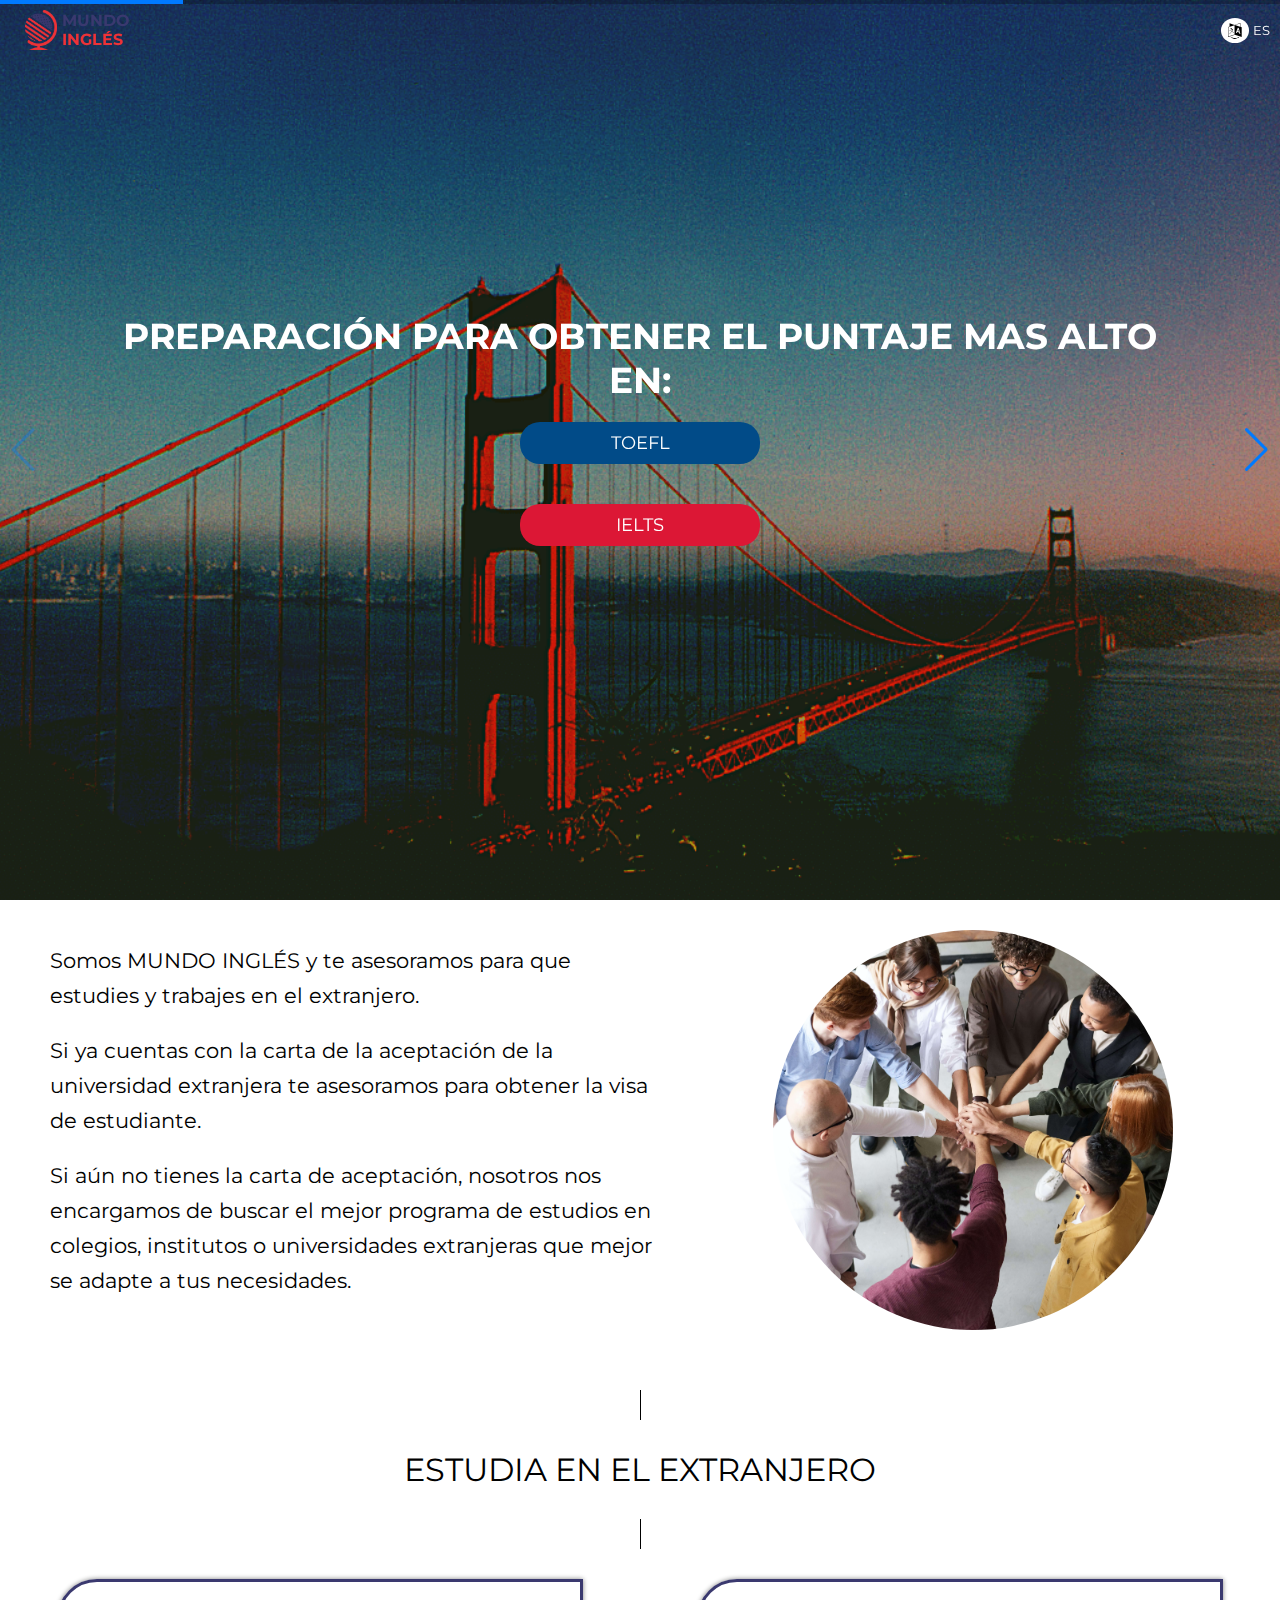
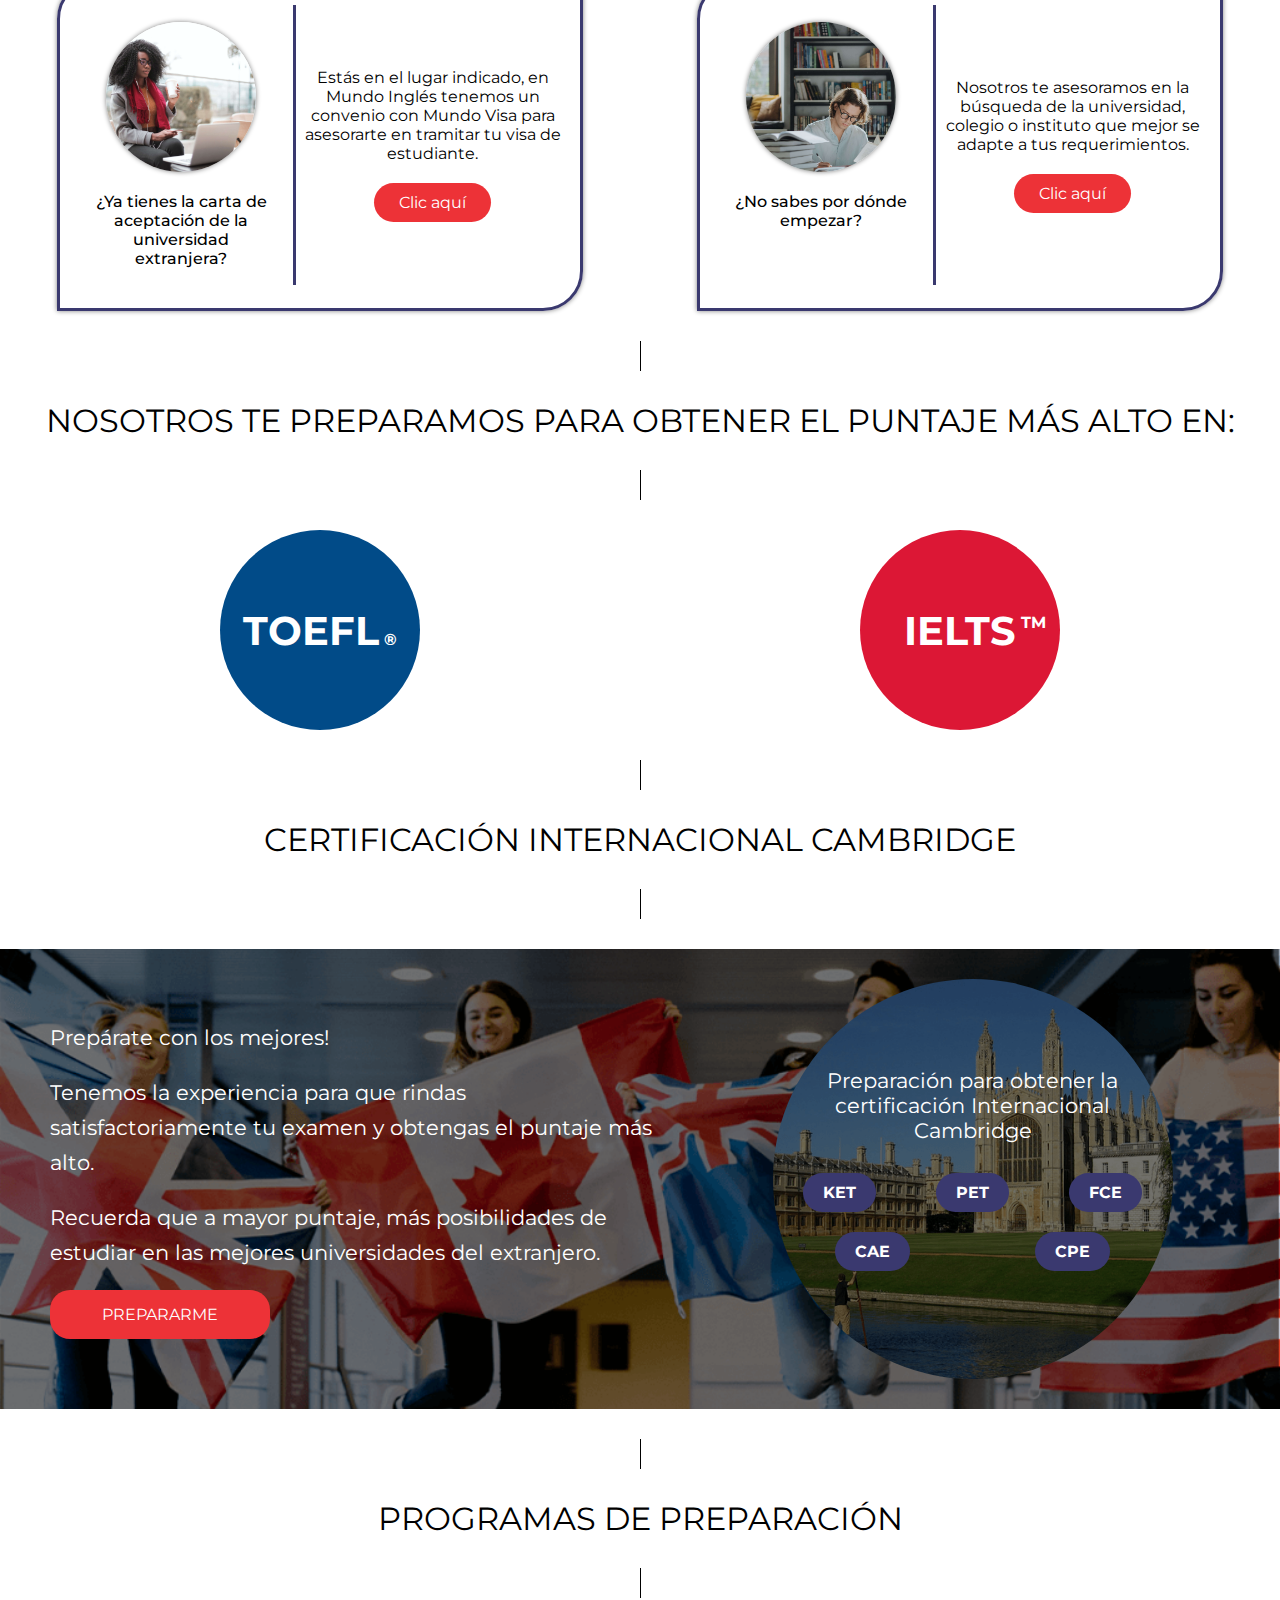
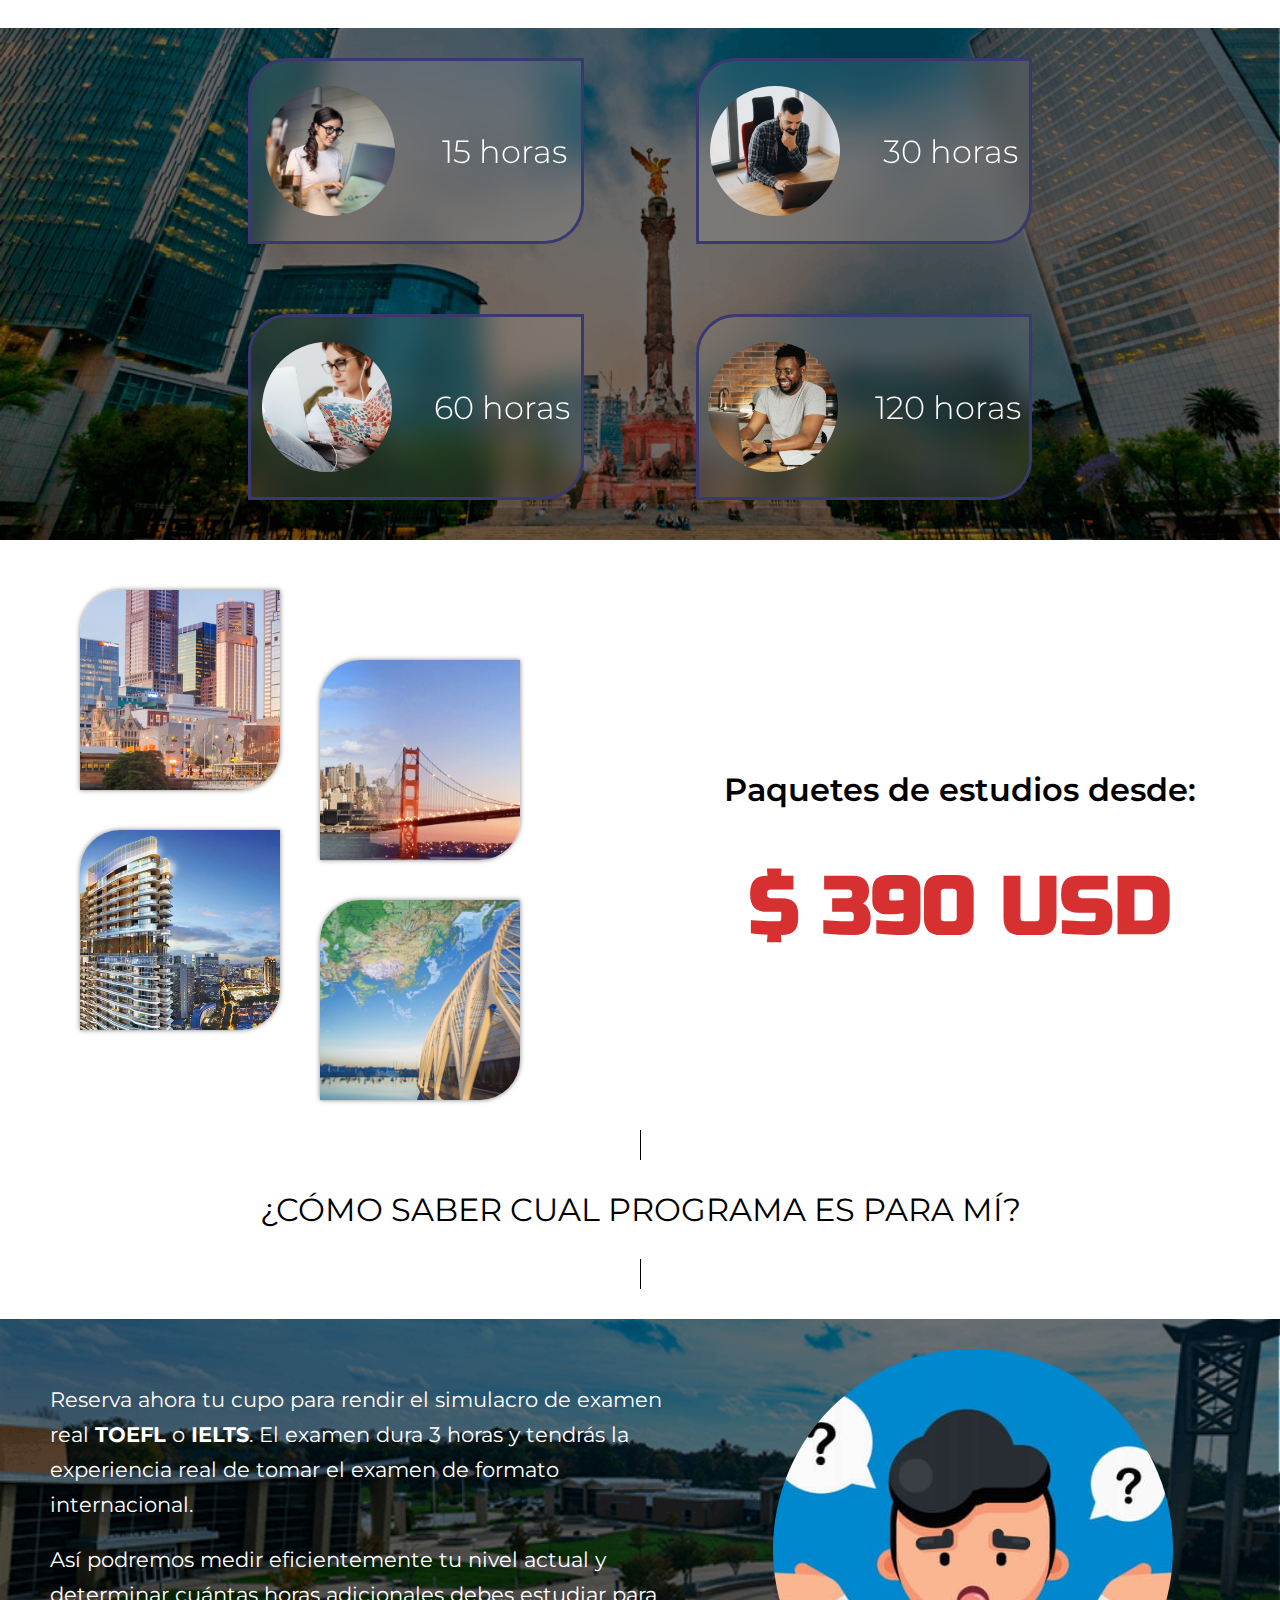
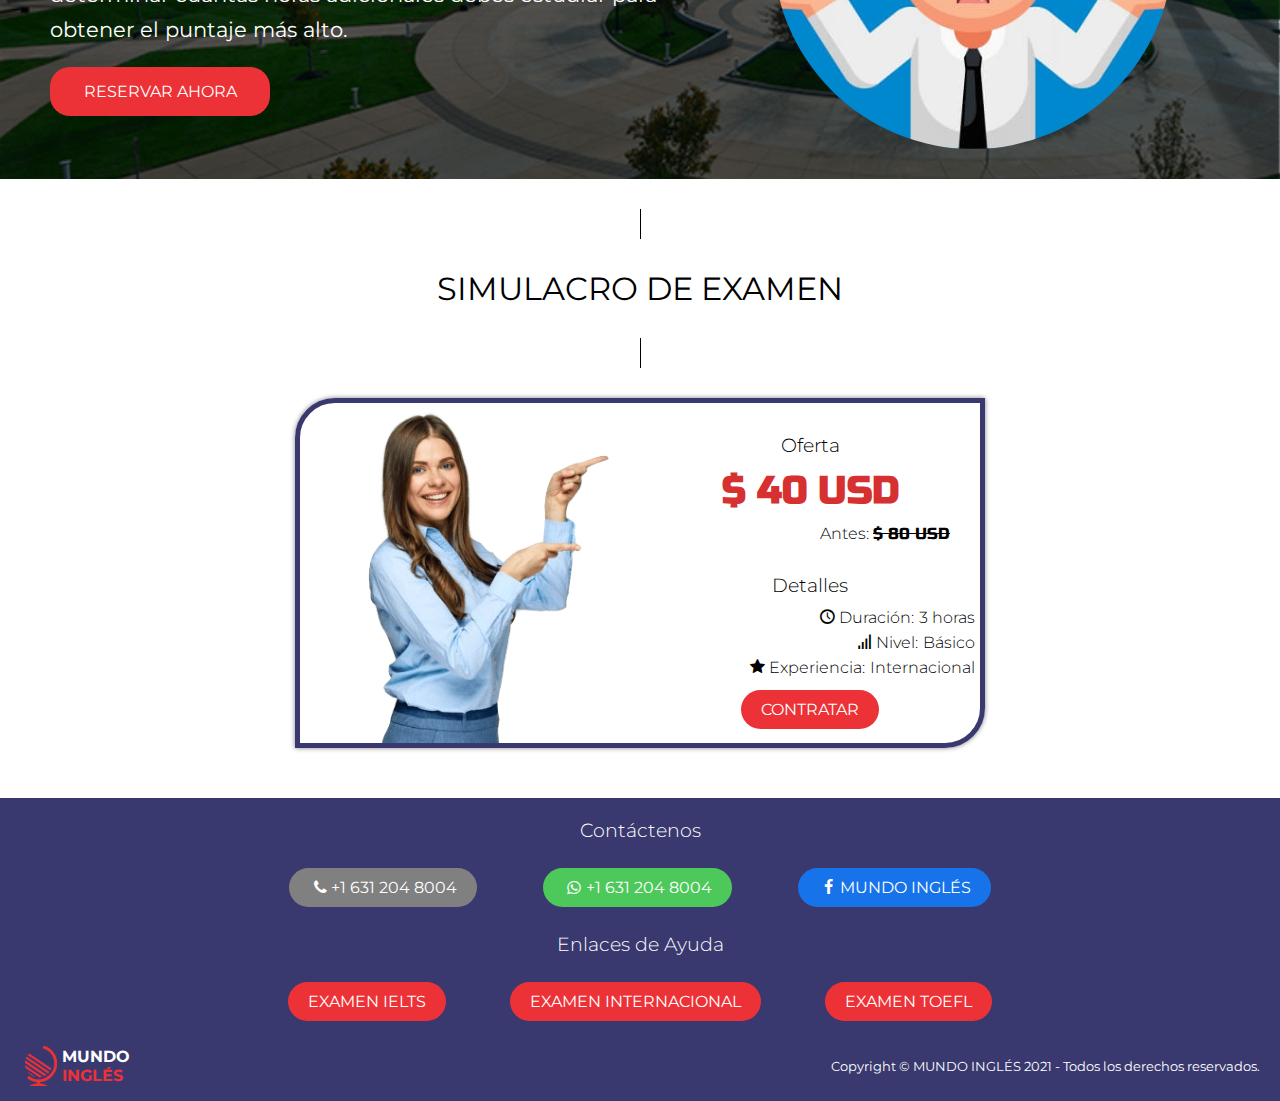
<file: index.html>
<!DOCTYPE html>
<html lang="es">
<head>
    <meta charset="UTF-8">
    <meta http-equiv="X-UA-Compatible" content="IE=edge">
    <meta name="viewport" content="width=device-width, initial-scale=1.0">
    <title>Mundo Inglés</title>
    <link rel="stylesheet" href="css/banner.css">
    <link rel="icon" href="img/logo.png">
    <link rel="stylesheet" href="css/icons.css">
    <link rel="stylesheet" href="css/general.css">
    <link rel="stylesheet" href="css/index.css">
    <script src="js/jquery.min.js"></script>
    <script type="text/javascript">
		$(window).scroll(function (event) {
			var scrollTop = $(window).scrollTop();
			if (scrollTop >= 10) {
				document.getElementById('menu').style.background = '#3A396F';
				document.getElementById('menu').style.transition = '.5s';
                document.getElementById('mundo').style.color="white";
				document.getElementById('mundo').style.transition = '.5s';
			}
			if (scrollTop < 10) {
				document.getElementById('menu').style.background = 'transparent';
				document.getElementById('menu').style.transition = '.5s';
                document.getElementById('mundo').style.color="#3A396F";
				document.getElementById('mundo').style.transition = '.5s';
			}
		});
	</script>
</head>
<body>
    <nav class="menu" id="menu">
        <section class="contenedor">
            <a href="index.html" class="seccion-a">
                <img class="logo" src="img/logo.png">
                <div>
                    <h1 id="mundo">MUNDO</h1>
                    <h1>INGLÉS</h1>
                </div>
            </a>
            <div class="seccion-b">
                <div class="contenedor">
                    <a id="lenguajebtn" class="icon-language" title="Cambiar Idioma"></a>&nbsp;<span class="text">ES</span>
                    <div id="lenguaje" class="menu-lenguaje">
                        <div class="seccion-a"></div>
                        <div class="seccion-b">
                            <a href="en/index.html"><img src="img/banderaeu.png">English</a>
                            <a href="index.html"><img src="img/banderaespaña.png">Español<img src="img/check.png"></a>
                        </div>
                    </div>
                </div>
            </div>
        </section>
    </nav>
    <div class="swiper-container">
        <div class="swiper-wrapper">
            <div class="swiper-slide e">
                <div>
                    <h1>preparación para obtener el puntaje mas alto en:</h1>
                    <p class="item">TOEFL</p>
                    <p class="itemb">IELTS</p>
                </div>
            </div>
            <div class="swiper-slide f">
                <div>
                    <h1>certificación internacional cambridge</h1>
                    <div class="contenedor">
                        <p class="item">KET</p>
                        <p class="item">PET</p>
                        <p class="item">FCE</p>
                        <p class="item">CAE</p>
                        <p class="item">CPE</p>
                    </div>
                </div>
            </div>
            <div class="swiper-slide g">
                <div>
                    <h1>nueva york, usa</h1>
                    <p></p>
                    <a href="tel:+1 (516) 366 2620"><span class="icon-phone"></span> +1 (516) 366 2620</a>
                    <p></p>
                    <a target="_blank" href="https://api.whatsapp.com/send?phone=+15163662620&text=Hola%20Mundo%20Ingl%C3%A9s,%20quiero%20m%C3%A1s%20informaci%C3%B3n."><span class="icon-wspt"></span> +15163662620</a>
                </div>
            </div>
            <div class="swiper-slide a"></div>
            <div class="swiper-slide b"></div>
            <div class="swiper-slide c"></div>
            <div class="swiper-slide d"></div>
            
        </div>
        <div class="swiper-pagination"></div>
        <div class="swiper-button-next"></div>
        <div class="swiper-button-prev"></div>
    </div>
    <section class="equipo">
        <section class="contenedor"> 
            <div class="seccion-a">
                <p>Somos MUNDO INGLÉS y te asesoramos para que estudies y trabajes en el extranjero.</p>
                <p>Si ya cuentas con la carta de la aceptación de la universidad extranjera te asesoramos para obtener la visa de estudiante.</p>
                <p>Si aún no tienes la carta de aceptación, nosotros nos encargamos de buscar el mejor programa de estudios en colegios, institutos o universidades extranjeras que mejor se adapte a tus necesidades.</p>
            </div>
            <div class="seccion-b">
                <div class="img"></div>
            </div>
        </section>
    </section>
    <div class="linea"></div>
    <h1 class="title">estudia en el extranjero</h1>
    <div class="linea"></div>
    <section class="estudia">
        <div class="item">
            <div class="seccion-a">
                <div class="img a"></div>
                <h1>¿Ya tienes la carta de aceptación de la universidad extranjera? </h1>
            </div>
            <div class="line"></div>
            <div class="seccion-b">
                <p>Estás en el lugar indicado, en Mundo Inglés tenemos un convenio con Mundo Visa para asesorarte en tramitar tu visa de estudiante.</p>
                <a href="">Clic aquí</a>
            </div>
        </div>
        <div class="item">
            <div class="seccion-a">
                <div class="img b"></div>
                <h1>¿No sabes por dónde empezar?</h1>
            </div>
            <div class="line"></div>
            <div class="seccion-b">
                <p>Nosotros te asesoramos en la búsqueda de la universidad, colegio o instituto que mejor se adapte a tus requerimientos.</p>
                <a href="">Clic aquí</a>
            </div>
        </div>
    </section>
    <div class="linea"></div>
    <h1 class="title">nosotros te preparamos para obtener el puntaje más alto en:</h1>
    <div class="linea"></div>
    <section class="items">
        <div class="toefl"><h1>toefl<span>®</span></h1></div>
        <div class="ielts"><h1>ielts<span>TM</span></h1></div>
    </section>
    <div class="linea"></div>
    <h1 class="title">certificación internacional cambridge</h1>
    <div class="linea"></div>
    <section class="preparacion">
        <section class="contenedor"> 
            <div class="seccion-a">
                <p>Prepárate con los mejores!</p>
                <p>Tenemos la experiencia para que rindas satisfactoriamente tu examen y obtengas el puntaje más alto.</p>
                <p>Recuerda que a mayor puntaje, más posibilidades de estudiar en las mejores universidades del extranjero.</p>
                <a href="">prepararme</a>
            </div>
            <div class="seccion-b">
                <div class="img">
                    <div>
                        <h1>Preparación para obtener la certificación Internacional Cambridge </h1>
                        <div>
                            <h3>KET</h3>
                            <h3>PET</h3>
                            <h3>FCE</h3>
                        </div>
                        <div>
                            <h3>CAE</h3>
                            <h3>CPE</h3>
                        </div>
                    </div>
                </div>
            </div>
        </section>
    </section>
    <div class="linea"></div>
    <h1 class="title">programas de preparación</h1>
    <div class="linea"></div>
    <section class="programas">
        <section class="contenedor">
            <div class="item">
                <div class="img a"></div>
                <h1>15 horas</h1>
            </div>
            <div class="item">
                <div class="img b"></div>
                <h1>30 horas</h1>
            </div>
            <div class="item">
                <div class="img c"></div>
                <h1>60 horas</h1>
            </div>
            <div class="item">
                <div class="img d"></div>
                <h1>120 horas</h1>
            </div>
        </section>
    </section>
    <section class="oferta">
        <div class="seccion-a">
            <div class="item i-a">
                <div class="img a"></div>
                <div class="img b"></div>
            </div>
            <div class="item i-b">
                <div class="img a"></div>
                <div class="img b"></div>
            </div>
        </div>
        <div class="seccion-b">
            <h1>Paquetes de estudios desde:</h1>
            <h2 class="parpadeo">$ 390 USD</h2>
        </div>
    </section>
    <div class="linea"></div>
    <h1 class="title">¿cómo saber cual programa es para mí?</h1>
    <div class="linea"></div>
    <section class="consulta">
        <section class="contenedor"> 
            <div class="seccion-a">
                <p>Reserva ahora tu cupo para rendir el simulacro de examen real <span>TOEFL</span> o <span>IELTS</span>. El examen dura 3 horas y tendrás la experiencia real de tomar el examen de formato internacional.</p>
                <p>Así podremos medir eficientemente tu nivel actual y determinar cuántas horas adicionales debes estudiar para obtener el puntaje más alto.</p>
                <a href="">reservar ahora</a>
            </div>
            <div class="seccion-b">
                <div class="img"></div>
            </div>
        </section>
    </section>
    <div class="linea"></div>
    <h1 class="title">simulacro de examen</h1>
    <div class="linea"></div>
    <section class="simulacro">
        <div class="contenedor">
            <div class="seccion-a">
                <img src="img/0033.png">
            </div>
            <div class="seccion-b">
                <h2>Oferta</h2>
                <h3 class="parpadeo">$ 40 USD</h3>
                <h4>Antes:&nbsp;<span>$ 80 USD</span></h4>
                <h2>Detalles</h2>
                <div class="item">
                    <span class="icon-clock-1"></span>
                    <h5>Duración:</h5>
                    <h5>3 horas</h5>
                </div>
                <div class="item">
                    <span class="icon-signal"></span>
                    <h5>Nivel:</h5>
                    <h5>Básico</h5>
                </div>
                <div class="item">
                    <span class="icon-regular"></span>
                    <h5>Experiencia:</h5>
                    <h5>Internacional</h5>
                </div>
                <div class="item btn">
                    <a href="">contratar</a>
                </div>
            </div>
        </div>
    </section>
    <footer>
        <section class="contenedor">
            <div class="seccion-a">
                <h1>Contáctenos</h1>
                <div class="enlaces">
                    <a href="tel:+1 631 204 8004" class="a"><span class="icon-phone"></span>+1 631 204 8004</a>
                    <a href="https://api.whatsapp.com/send?phone=+16312048004&text=Hola,%20somos%20Mundo%20Ingl%C3%A9s%20%C2%BFEn%20qu%C3%A9%20podemos%20ayudarte?" target="_blank" class="b"><span class="icon-wspt"></span>+1 631 204 8004</a>
                    <a href="https://www.facebook.com/mundoingles" target="_blank" class="c"><span class="icon-facebook"></span>Mundo Inglés</a>
                </div>
                <h1>Enlaces de Ayuda</h1>
                <div class="enlaces">
                    <a></span>examen ielts </a>
                    <a></span>examen internacional</a>
                    <a></span>examen toefl</a>
                </div>
            </div>
            <div class="seccion-b">
                <a href="index.html" class="item-a">
                    <img class="logo" src="img/logo.png">
                    <div>
                        <h1>MUNDO</h1>
                        <h1>INGLÉS</h1>
                    </div>
                </a>
                <div class="item-b">
                    <p>Copyright © MUNDO INGLÉS 2021 - Todos los derechos reservados.</p>
                </div>
            </div>
        </section>
    </footer>
</body>
<script type="text/javascript">
    $(document).ready(function(){
    $("#lenguajebtn").click(function(){
    $("#lenguaje").each(function() {
        displaying = $(this).css("display");
        if(displaying == "grid") {
        $(this).fadeOut('slow',function() {
            $(this).css("display","none");
        });
        } else {
        $(this).fadeIn('slow',function() {
            $(this).css("display","grid");
        });
        }
    });
    });
    });
</script>
<script src="js/banner.js"></script>
<script>
    var swiper = new Swiper('.swiper-container', {
        pagination: {
            el: '.swiper-pagination',
            type: 'progressbar',
        },
        navigation: {
            nextEl: '.swiper-button-next',
            prevEl: '.swiper-button-prev',
        },
        autoplay: {
            delay: 2500,
            disableOnInteraction: false,
        },
    });
</script>
</html>
</file>
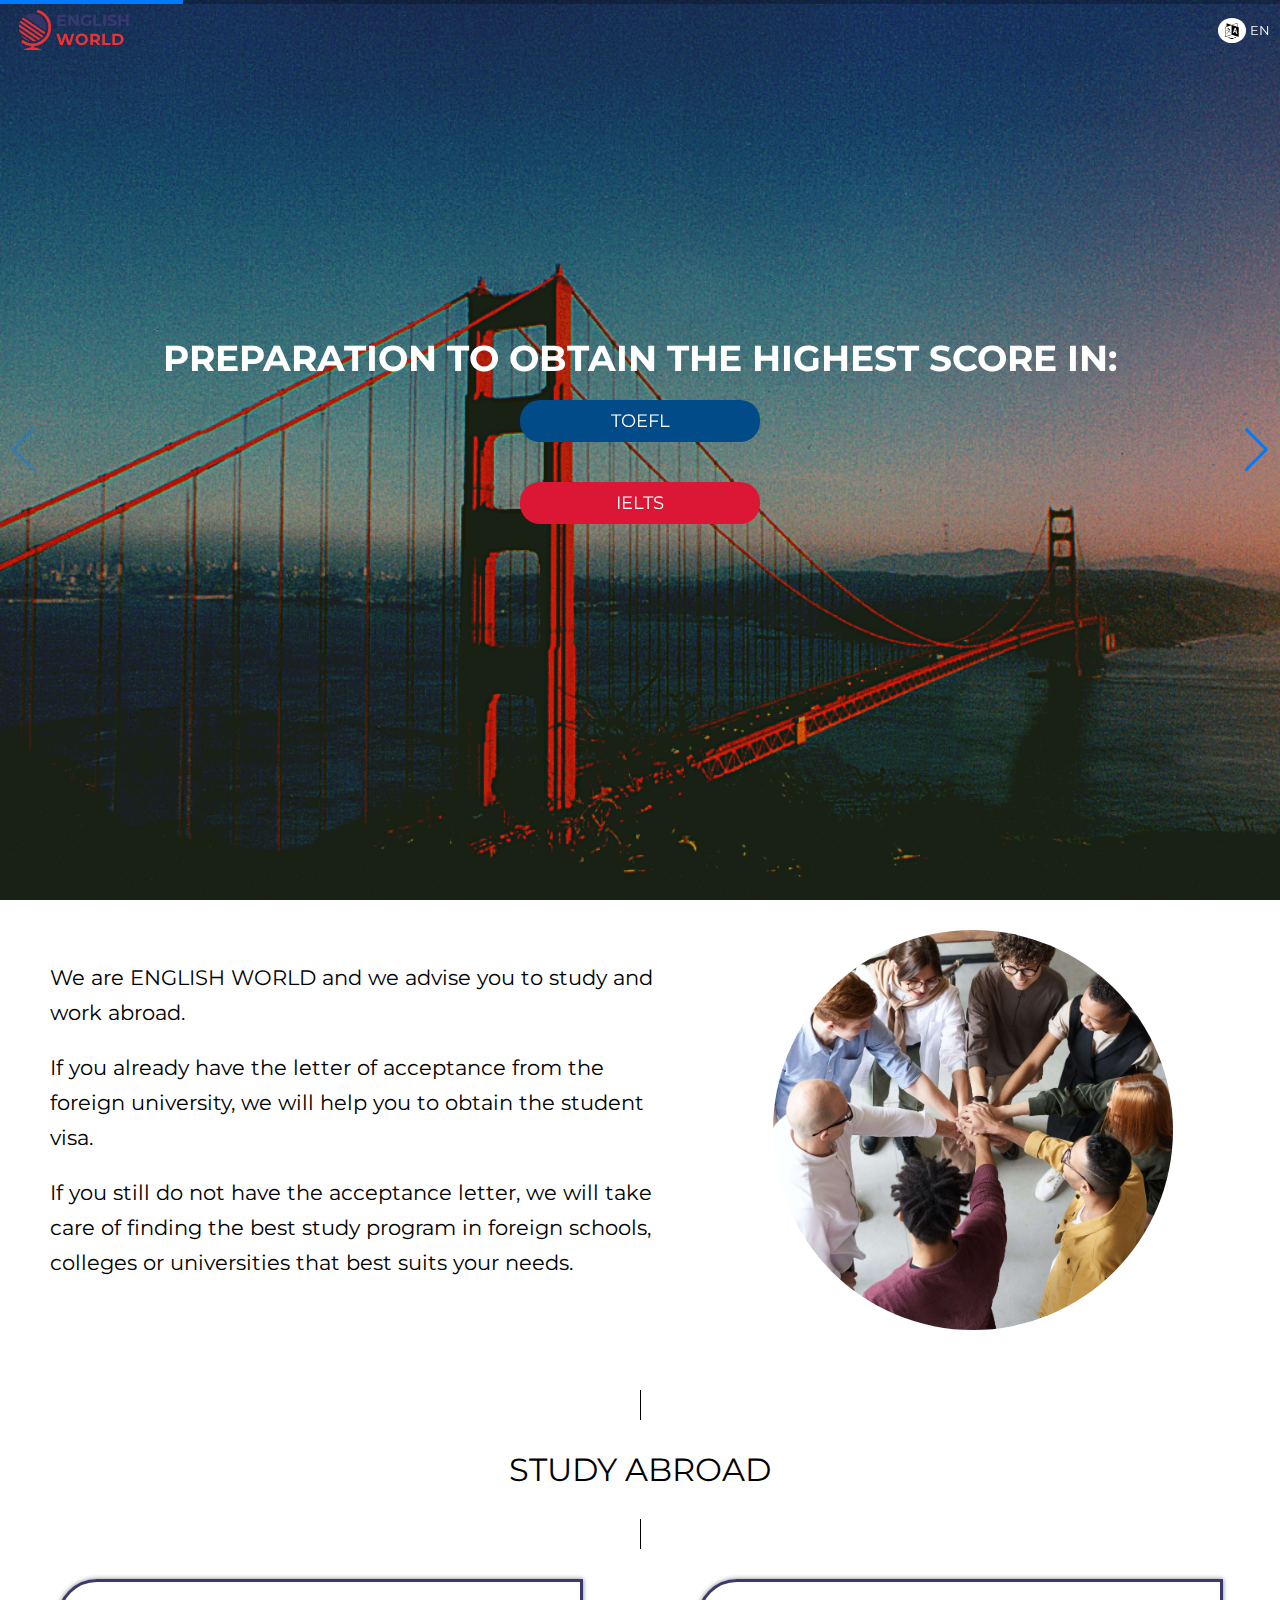
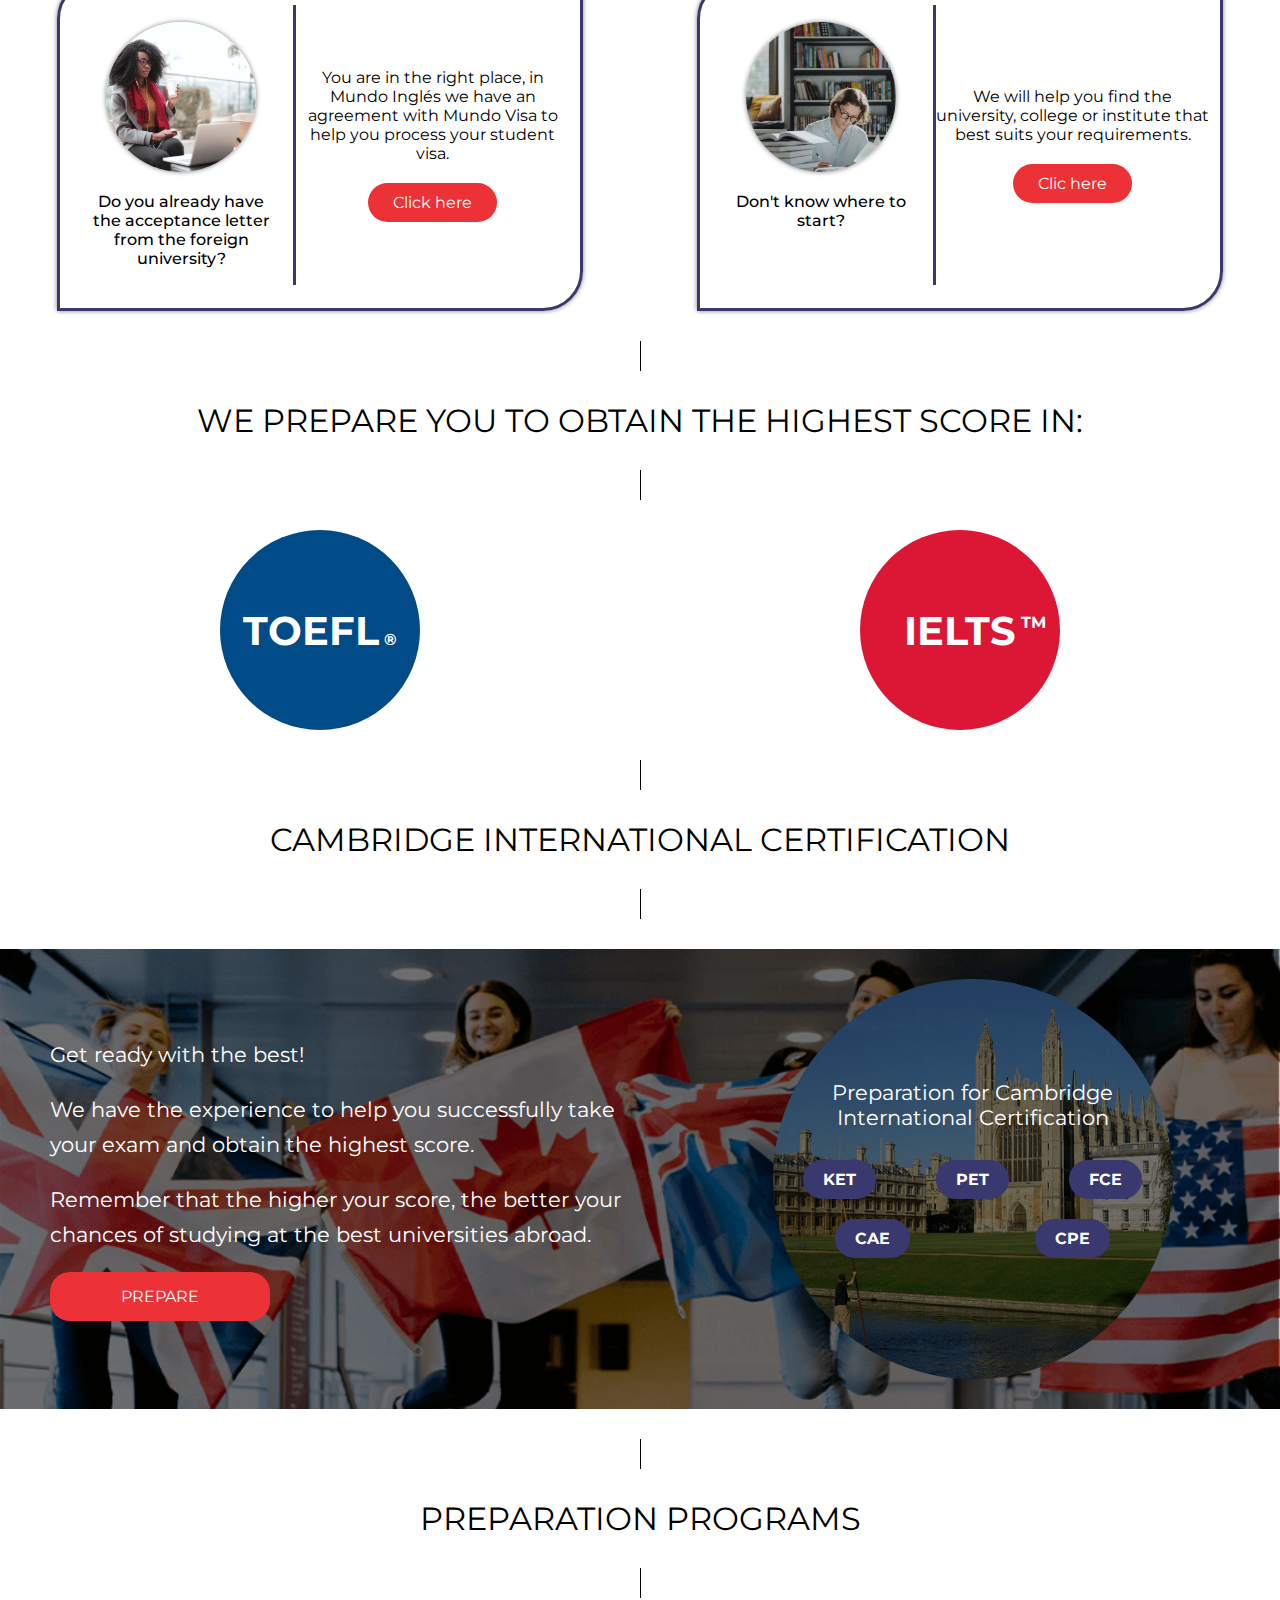
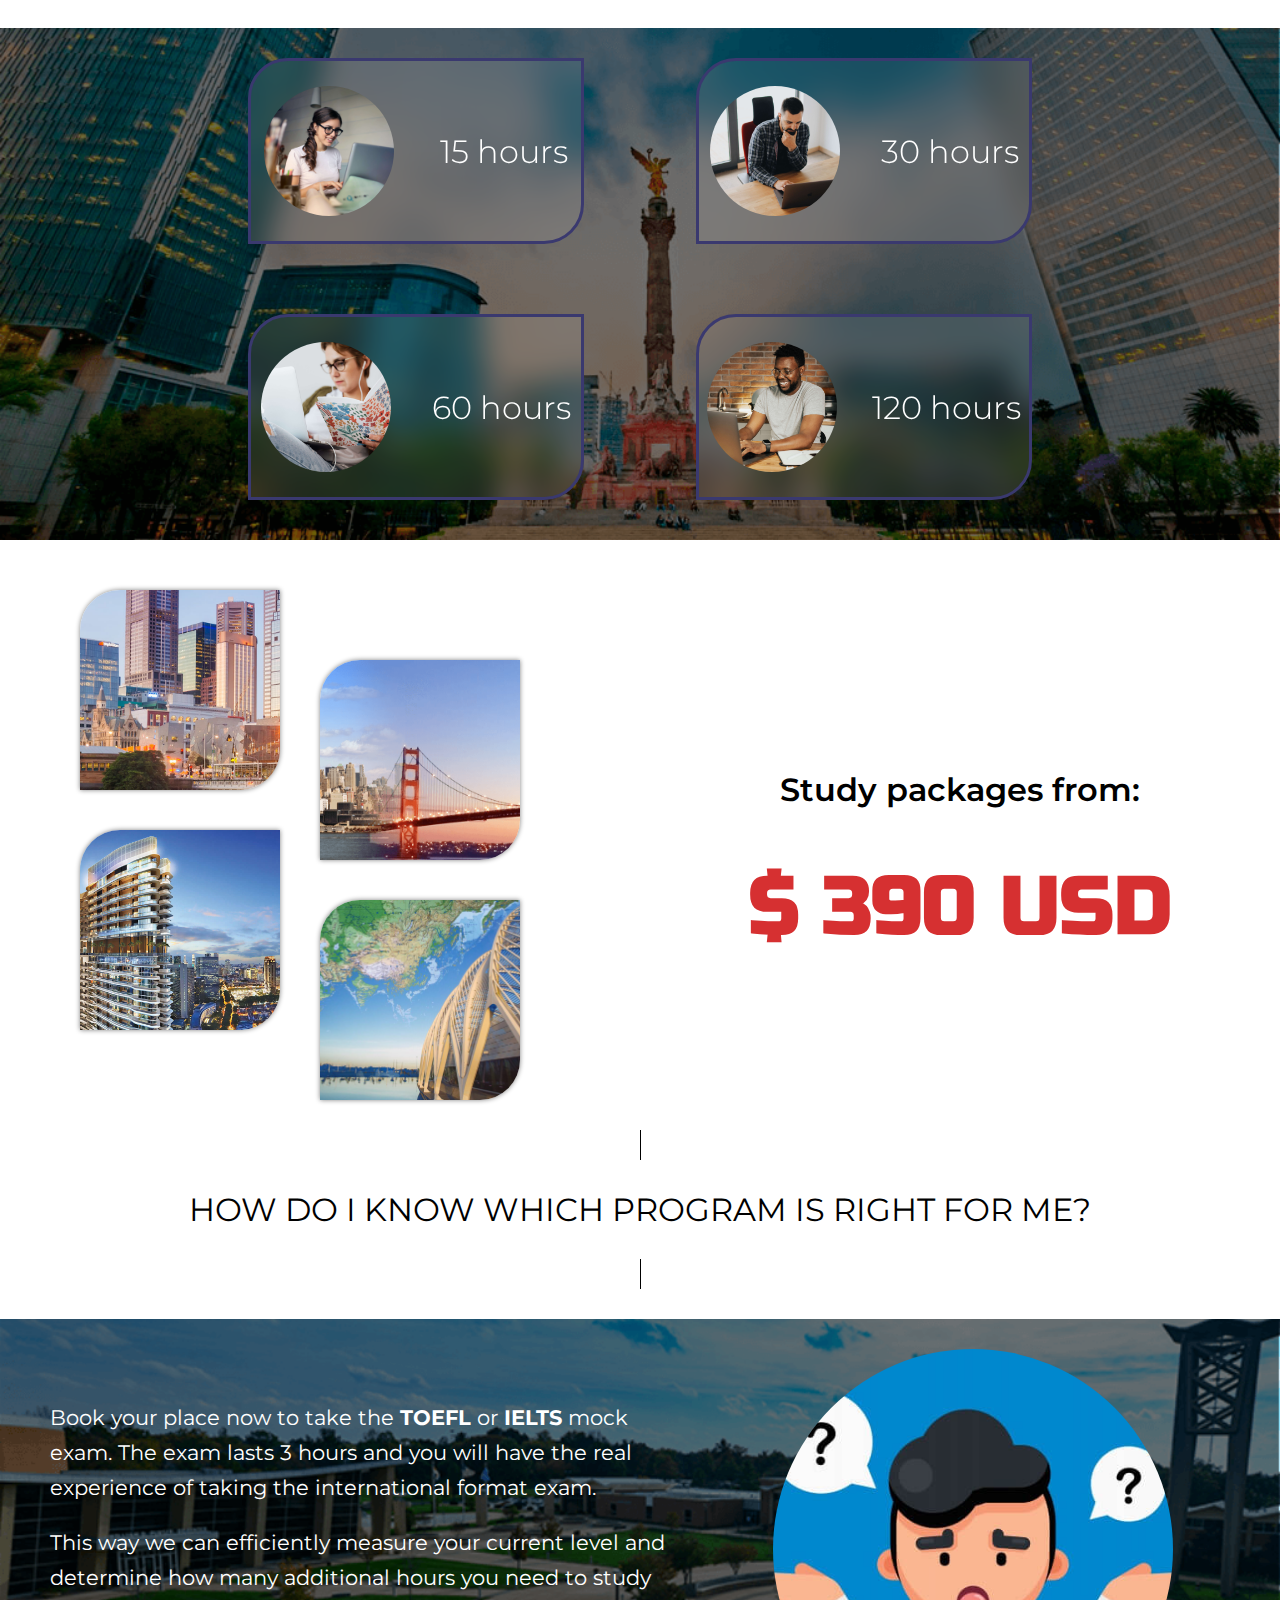
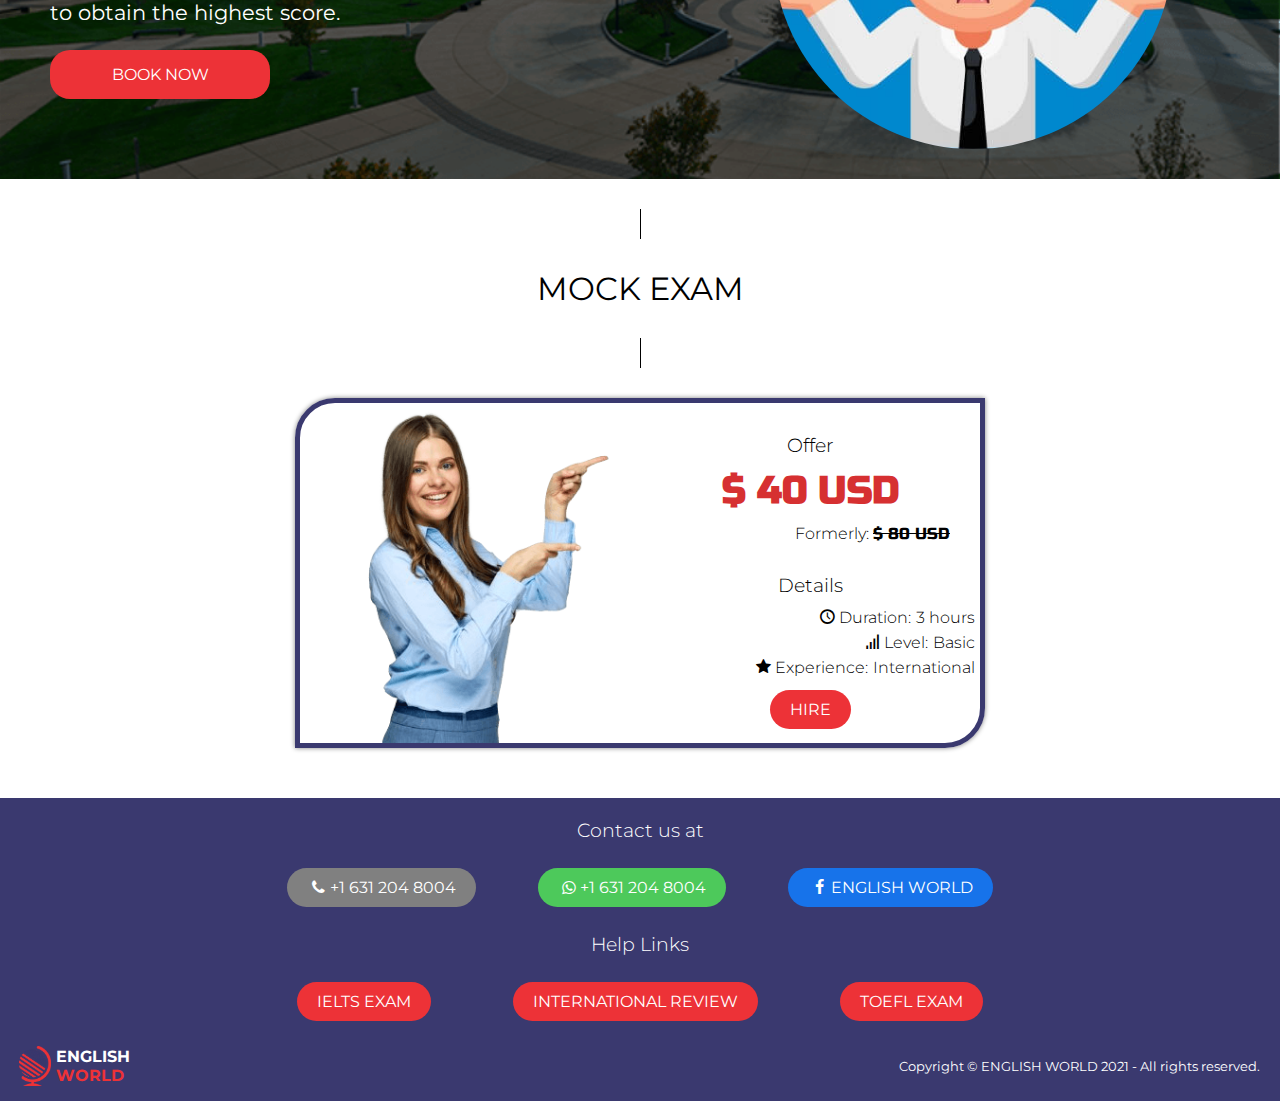
<file: en/index.html>
<!DOCTYPE html>
<html lang="en">
<head>
    <meta charset="UTF-8">
    <meta http-equiv="X-UA-Compatible" content="IE=edge">
    <meta name="viewport" content="width=device-width, initial-scale=1.0">
    <title>English World</title>
    <link rel="stylesheet" href="../css/banner.css">
    <link rel="icon" href="../img/logo.png">
    <link rel="stylesheet" href="../css/icons.css">
    <link rel="stylesheet" href="../css/general.css">
    <link rel="stylesheet" href="../css/index.css">
    <script src="../js/jquery.min.js"></script>
    <script type="text/javascript">
		$(window).scroll(function (event) {
			var scrollTop = $(window).scrollTop();
			if (scrollTop >= 10) {
				document.getElementById('menu').style.background = '#3A396F';
				document.getElementById('menu').style.transition = '.5s';
                document.getElementById('mundo').style.color="white";
				document.getElementById('mundo').style.transition = '.5s';
			}
			if (scrollTop < 10) {
				document.getElementById('menu').style.background = 'transparent';
				document.getElementById('menu').style.transition = '.5s';
                document.getElementById('mundo').style.color="#3A396F";
				document.getElementById('mundo').style.transition = '.5s';
			}
		});
	</script>
</head>
<body>
    <nav class="menu" id="menu">
        <section class="contenedor">
            <a href="../en/index.html" class="seccion-a">
                <img class="logo" src="../img/logo.png">
                <div>
                    <h1 id="mundo">ENGLISH</h1>
                    <h1>WORLD</h1>
                </div>
            </a>
            <div class="seccion-b">
                <div class="contenedor">
                    <a id="lenguajebtn" class="icon-language" title="Cambiar Idioma"></a>&nbsp;<span class="text">EN</span>
                    <div id="lenguaje" class="menu-lenguaje">
                        <div class="seccion-a"></div>
                        <div class="seccion-b">
                            <a href="index.html"><img src="../img/banderaeu.png">English<img src="../img/check.png"></a>
                            <a href="../index.html"><img src="../img/banderaespaña.png">Español</a>
                        </div>
                    </div>
                </div>
            </div>
        </section>
    </nav>
    <div class="swiper-container">
        <div class="swiper-wrapper">
            <div class="swiper-slide e">
                <div>
                    <h1>preparation to obtain the highest score in:</h1>
                    <p class="item">TOEFL</p>
                    <p class="itemb">IELTS</p>
                </div>
            </div>
            <div class="swiper-slide f">
                <div>
                    <h1>cambridge international certification</h1>
                    <div class="contenedor">
                        <p class="item">KET</p>
                        <p class="item">PET</p>
                        <p class="item">FCE</p>
                        <p class="item">CAE</p>
                        <p class="item">CPE</p>
                    </div>
                </div>
            </div>
            <div class="swiper-slide g">
                <div>
                    <h1>new york, usa</h1>
                    <p></p>
                    <a href="tel:+1 (516) 366 2620"><span class="icon-phone"></span> +1 (516) 366 2620</a>
                    <p></p>
                    <a target="_blank" href="https://api.whatsapp.com/send?phone=+15163662620&text=Hello%20English%20World,%20I%20want%20more%20information."><span class="icon-wspt"></span> +15163662620</a>
                </div>
            </div>
            <div class="swiper-slide aa"></div>
            <div class="swiper-slide bb"></div>
            <div class="swiper-slide cc"></div>
            <div class="swiper-slide dd"></div>  
        </div>
        <div class="swiper-pagination"></div>
        <div class="swiper-button-next"></div>
        <div class="swiper-button-prev"></div>
    </div>
    <section class="equipo">
        <section class="contenedor"> 
            <div class="seccion-a">
                <p>We are ENGLISH WORLD and we advise you to study and work abroad.</p>
                <p>If you already have the letter of acceptance from the foreign university, we will help you to obtain the student visa.</p>
                <p>If you still do not have the acceptance letter, we will take care of finding the best study program in foreign schools, colleges or universities that best suits your needs.</p>
            </div>
            <div class="seccion-b">
                <div class="img"></div>
            </div>
        </section>
    </section>
    <div class="linea"></div>
    <h1 class="title">study abroad</h1>
    <div class="linea"></div>
    <section class="estudia">
        <div class="item">
            <div class="seccion-a">
                <div class="img a"></div>
                <h1>Do you already have the acceptance letter from the foreign university?</h1>
            </div>
            <div class="line"></div>
            <div class="seccion-b">
                <p>You are in the right place, in Mundo Inglés we have an agreement with Mundo Visa to help you process your student visa.</p>
                <a href="">Click here</a>
            </div>
        </div>
        <div class="item">
            <div class="seccion-a">
                <div class="img b"></div>
                <h1>Don't know where to start?</h1>
            </div>
            <div class="line"></div>
            <div class="seccion-b">
                <p>We will help you find the university, college or institute that best suits your requirements.</p>
                <a href="">Clic here</a>
            </div>
        </div>
    </section>
    <div class="linea"></div>
    <h1 class="title">we prepare you to obtain the highest score in:</h1>
    <div class="linea"></div>
    <section class="items">
        <div class="toefl"><h1>toefl<span>®</span></h1></div>
        <div class="ielts"><h1>ielts<span>TM</span></h1></div>
    </section>
    <div class="linea"></div>
    <h1 class="title">cambridge international certification</h1>
    <div class="linea"></div>
    <section class="preparacion">
        <section class="contenedor"> 
            <div class="seccion-a">
                <p>Get ready with the best!</p>
                <p>We have the experience to help you successfully take your exam and obtain the highest score.</p>
                <p>Remember that the higher your score, the better your chances of studying at the best universities abroad.</p>
                <a href="">prepare</a>
            </div>
            <div class="seccion-b">
                <div class="img">
                    <div>
                        <h1>Preparation for Cambridge International Certification</h1>
                        <div>
                            <h3>KET</h3>
                            <h3>PET</h3>
                            <h3>FCE</h3>
                        </div>
                        <div>
                            <h3>CAE</h3>
                            <h3>CPE</h3>
                        </div>
                    </div>
                </div>
            </div>
        </section>
    </section>
    <div class="linea"></div>
    <h1 class="title">preparation programs</h1>
    <div class="linea"></div>
    <section class="programas">
        <section class="contenedor">
            <div class="item">
                <div class="img a"></div>
                <h1>15 hours</h1>
            </div>
            <div class="item">
                <div class="img b"></div>
                <h1>30 hours</h1>
            </div>
            <div class="item">
                <div class="img c"></div>
                <h1>60 hours</h1>
            </div>
            <div class="item">
                <div class="img d"></div>
                <h1>120 hours</h1>
            </div>
        </section>
    </section>
    <section class="oferta">
        <div class="seccion-a">
            <div class="item i-a">
                <div class="img a"></div>
                <div class="img b"></div>
            </div>
            <div class="item i-b">
                <div class="img a"></div>
                <div class="img b"></div>
            </div>
        </div>
        <div class="seccion-b">
            <h1>Study packages from:</h1>
            <h2 class="parpadeo">$ 390 USD</h2>
        </div>
    </section>
    <div class="linea"></div>
    <h1 class="title">how do i know which program is right for me?</h1>
    <div class="linea"></div>
    <section class="consulta">
        <section class="contenedor"> 
            <div class="seccion-a">
                <p>Book your place now to take the <span>TOEFL</span> or <span>IELTS</span> mock exam. The exam lasts 3 hours and you will have the real experience of taking the international format exam.</p>
                <p>This way we can efficiently measure your current level and determine how many additional hours you need to study to obtain the highest score.</p>
                <a href="">book now</a>
            </div>
            <div class="seccion-b">
                <div class="img"></div>
            </div>
        </section>
    </section>
    <div class="linea"></div>
    <h1 class="title">mock exam</h1>
    <div class="linea"></div>
    <section class="simulacro">
        <div class="contenedor">
            <div class="seccion-a">
                <img src="../img/0033.png">
            </div>
            <div class="seccion-b">
                <h2>Offer</h2>
                <h3 class="parpadeo">$ 40 USD</h3>
                <h4>Formerly:&nbsp;<span>$ 80 USD</span></h4>
                <h2>Details</h2>
                <div class="item">
                    <span class="icon-clock-1"></span>
                    <h5>Duration:</h5>
                    <h5>3 hours</h5>
                </div>
                <div class="item">
                    <span class="icon-signal"></span>
                    <h5>Level:</h5>
                    <h5>Basic</h5>
                </div>
                <div class="item">
                    <span class="icon-regular"></span>
                    <h5>Experience:</h5>
                    <h5>International</h5>
                </div>
                <div class="item btn">
                    <a href="">hire</a>
                </div>
            </div>
        </div>
    </section>
    <footer>
        <section class="contenedor">
            <div class="seccion-a">
                <h1>Contact us at</h1>
                <div class="enlaces">
                    <a href="tel:+1 631 204 8004" class="a"><span class="icon-phone"></span>+1 631 204 8004</a>
                    <a href="https://api.whatsapp.com/send?phone=+16312048004&text=Hello,%20we%20are%20English%20World.%20How%20can%20we%20help%20you?" target="_blank" class="b"><span class="icon-wspt"></span>+1 631 204 8004</a>
                    <a href="https://www.facebook.com/mundoingles" target="_blank" class="c"><span class="icon-facebook"></span>English World</a>
                </div>
                <h1>Help Links</h1>
                <div class="enlaces">
                    <a></span>ielts exam</a>
                    <a></span>international review</a>
                    <a></span>toefl exam</a>
                </div>
            </div>
            <div class="seccion-b">
                <a href="../en/index.html" class="item-a">
                    <img class="logo" src="../img/logo.png">
                    <div>
                        <h1>ENGLISH</h1>
                        <h1>WORLD</h1>
                    </div>
                </a>
                <div class="item-b">
                    <p>Copyright © ENGLISH WORLD 2021 - All rights reserved.</p>
                </div>
            </div>
        </section>
    </footer>
</body>
<script type="text/javascript">
    $(document).ready(function(){
    $("#lenguajebtn").click(function(){
    $("#lenguaje").each(function() {
        displaying = $(this).css("display");
        if(displaying == "grid") {
        $(this).fadeOut('slow',function() {
            $(this).css("display","none");
        });
        } else {
        $(this).fadeIn('slow',function() {
            $(this).css("display","grid");
        });
        }
    });
    });
    });
</script>
<script src="../js/banner.js"></script>
<script>
    var swiper = new Swiper('.swiper-container', {
        pagination: {
            el: '.swiper-pagination',
            type: 'progressbar',
        },
        navigation: {
            nextEl: '.swiper-button-next',
            prevEl: '.swiper-button-prev',
        },
        autoplay: {
            delay: 2500,
            disableOnInteraction: false,
        },
    });
</script>
</html>
</file>
<file: css/icons.css>
@font-face {
  font-family: 'icons';
  src: url('../font/icons.eot?60557251');
  src: url('../font/icons.eot?60557251#iefix') format('embedded-opentype'),
       url('../font/icons.woff2?60557251') format('woff2'),
       url('../font/icons.woff?60557251') format('woff'),
       url('../font/icons.ttf?60557251') format('truetype'),
       url('../font/icons.svg?60557251#icons') format('svg');
  font-weight: normal;
  font-style: normal;
}
/* Chrome hack: SVG is rendered more smooth in Windozze. 100% magic, uncomment if you need it. */
/* Note, that will break hinting! In other OS-es font will be not as sharp as it could be */
/*
@media screen and (-webkit-min-device-pixel-ratio:0) {
  @font-face {
    font-family: 'icons';
    src: url('../font/icons.svg?60557251#icons') format('svg');
  }
}
*/
 
 [class^="icon-"]:before, [class*=" icon-"]:before {
  font-family: "icons";
  font-style: normal;
  font-weight: normal;
  speak: never;
 
  display: inline-block;
  text-decoration: inherit;
  width: 1em;
  margin-right: .2em;
  text-align: center;
  /* opacity: .8; */
 
  /* For safety - reset parent styles, that can break glyph codes*/
  font-variant: normal;
  text-transform: none;
 
  /* fix buttons height, for twitter bootstrap */
  line-height: 1em;
 
  /* Animation center compensation - margins should be symmetric */
  /* remove if not needed */
  margin-left: .2em;
 
  /* you can be more comfortable with increased icons size */
  /* font-size: 120%; */
 
  /* Font smoothing. That was taken from TWBS */
  -webkit-font-smoothing: antialiased;
  -moz-osx-font-smoothing: grayscale;
 
  /* Uncomment for 3D effect */
  /* text-shadow: 1px 1px 1px rgba(127, 127, 127, 0.3); */
}
 
.icon-user:before { content: '\e800'; } /* '' */
.icon-regular:before { content: '\e801'; } /* '' */
.icon-basket:before { content: '\e802'; } /* '' */
.icon-calendar:before { content: '\e803'; } /* '' */
.icon-stopwatch:before { content: '\e804'; } /* '' */
.icon-clock:before { content: '\e805'; } /* '' */
.icon-clock-circled:before { content: '\e806'; } /* '' */
.icon-videocam:before { content: '\e807'; } /* '' */
.icon-cancel-circled:before { content: '\e808'; } /* '' */
.icon-vcard:before { content: '\e809'; } /* '' */
.icon-phone:before { content: '\e80a'; } /* '' */
.icon-credit-card:before { content: '\e80b'; } /* '' */
.icon-book:before { content: '\e80c'; } /* '' */
.icon-home:before { content: '\e80d'; } /* '' */
.icon-emo-happy:before { content: '\e80e'; } /* '' */
.icon-emo-unhappy:before { content: '\e80f'; } /* '' */
.icon-emo-thumbsup:before { content: '\e810'; } /* '' */
.icon-emo-angry:before { content: '\e811'; } /* '' */
.icon-emo-laugh:before { content: '\e812'; } /* '' */
.icon-thumbs-up:before { content: '\e813'; } /* '' */
.icon-thumbs-down:before { content: '\e814'; } /* '' */
.icon-users:before { content: '\e815'; } /* '' */
.icon-briefcase:before { content: '\e816'; } /* '' */
.icon-tools:before { content: '\e817'; } /* '' */
.icon-users-1:before { content: '\e818'; } /* '' */
.icon-home-1:before { content: '\e819'; } /* '' */
.icon-plus-1:before { content: '\e81a'; } /* '' */
.icon-comment-inv-alt2:before { content: '\e81b'; } /* '' */
.icon-down-dir:before { content: '\e81c'; } /* '' */
.icon-emo-wink2:before { content: '\e81d'; } /* '' */
.icon-lock:before { content: '\e81e'; } /* '' */
.icon-eye:before { content: '\e81f'; } /* '' */
.icon-eye-off:before { content: '\e820'; } /* '' */
.icon-eye-1:before { content: '\e821'; } /* '' */
.icon-eye-off-1:before { content: '\e822'; } /* '' */
.icon-lock-1:before { content: '\e823'; } /* '' */
.icon-key:before { content: '\e824'; } /* '' */
.icon-cancel:before { content: '\e825'; } /* '' */
.icon-cancel-circled-1:before { content: '\e826'; } /* '' */
.icon-ok-circled:before { content: '\e827'; } /* '' */
.icon-ok:before { content: '\e828'; } /* '' */
.icon-attention-circled:before { content: '\e829'; } /* '' */
.icon-clock-1:before { content: '\e82a'; } /* '' */
.icon-location:before { content: '\e82b'; } /* '' */
.icon-up-dir:before { content: '\e82c'; } /* '' */
.icon-heart:before { content: '\e82d'; } /* '' */
.icon-direction:before { content: '\e82e'; } /* '' */
.icon-female:before { content: '\e82f'; } /* '' */
.icon-male:before { content: '\e830'; } /* '' */
.icon-down-open:before { content: '\e831'; } /* '' */
.icon-down-circle:before { content: '\e832'; } /* '' */
.icon-sun-inv:before { content: '\e833'; } /* '' */
.icon-moon-inv:before { content: '\e834'; } /* '' */
.icon-moon-inv-1:before { content: '\e835'; } /* '' */
.icon-gift:before { content: '\e836'; } /* '' */
.icon-cog:before { content: '\e837'; } /* '' */
.icon-cog-alt:before { content: '\e838'; } /* '' */
.icon-briefcase-1:before { content: '\e839'; } /* '' */
.icon-suitcase-1:before { content: '\e83a'; } /* '' */
.icon-graduation-cap:before { content: '\e83b'; } /* '' */
.icon-adjust:before { content: '\e83c'; } /* '' */
.icon-login:before { content: '\e83d'; } /* '' */
.icon-logout:before { content: '\e83e'; } /* '' */
.icon-user-add:before { content: '\e83f'; } /* '' */
.icon-heart-1:before { content: '\e840'; } /* '' */
.icon-print:before { content: '\e841'; } /* '' */
.icon-heart-filled:before { content: '\e842'; } /* '' */
.icon-print-1:before { content: '\e843'; } /* '' */
.icon-editar:before { content: '\e844'; } /* '' */
.icon-pin:before { content: '\e845'; } /* '' */
.icon-eliminar:before { content: '\e846'; } /* '' */
.icon-github-circled-1:before { content: '\e847'; } /* '' */
.icon-gift-1:before { content: '\e848'; } /* '' */
.icon-thumbs-up-1:before { content: '\e849'; } /* '' */
.icon-videocam-1:before { content: '\e84a'; } /* '' */
.icon-crown:before { content: '\e84b'; } /* '' */
.icon-search:before { content: '\e84c'; } /* '' */
.icon-globe:before { content: '\e84d'; } /* '' */
.icon-signal:before { content: '\e84e'; } /* '' */
.icon-down-open-1:before { content: '\f004'; } /* '' */
.icon-github-circled-alt2:before { content: '\f056'; } /* '' */
.icon-link-ext:before { content: '\f08e'; } /* '' */
.icon-twitter-1:before { content: '\f099'; } /* '' */
.icon-facebook:before { content: '\f09a'; } /* '' */
.icon-github-circled:before { content: '\f09b'; } /* '' */
.icon-menu:before { content: '\f0c9'; } /* '' */
.icon-mail-alt:before { content: '\f0e0'; } /* '' */
.icon-linkedin:before { content: '\f0e1'; } /* '' */
.icon-paste:before { content: '\f0ea'; } /* '' */
.icon-suitcase:before { content: '\f0f2'; } /* '' */
.icon-bell-alt:before { content: '\f0f3'; } /* '' */
.icon-angle-right:before { content: '\f105'; } /* '' */
.icon-laptop:before { content: '\f109'; } /* '' */
.icon-quote-left:before { content: '\f10d'; } /* '' */
.icon-quote-right:before { content: '\f10e'; } /* '' */
.icon-attention-alt:before { content: '\f12a'; } /* '' */
.icon-play-circled:before { content: '\f144'; } /* '' */
.icon-dollar:before { content: '\f155'; } /* '' */
.icon-doc-text-inv:before { content: '\f15c'; } /* '' */
.icon-thumbs-up-alt:before { content: '\f164'; } /* '' */
.icon-thumbs-down-alt:before { content: '\f165'; } /* '' */
.icon-youtube-play:before { content: '\f16a'; } /* '' */
.icon-instagram:before { content: '\f16d'; } /* '' */
.icon-google:before { content: '\f1a0'; } /* '' */
.icon-language:before { content: '\f1ab'; } /* '' */
.icon-file-image:before { content: '\f1c5'; } /* '' */
.icon-file-video:before { content: '\f1c8'; } /* '' */
.icon-file-code:before { content: '\f1c9'; } /* '' */
.icon-paper-plane:before { content: '\f1d8'; } /* '' */
.icon-twitch:before { content: '\f1e8'; } /* '' */
.icon-wspt:before { content: '\f232'; } /* '' */
.icon-registroa:before { content: '\f234'; } /* '' */
.icon-google-plus-circle:before { content: '\f2b3'; } /* '' */
.icon-id-card:before { content: '\f2c2'; } /* '' */
.icon-telegram:before { content: '\f2c6'; } /* '' */
.icon-twitter:before { content: '\f30a'; } /* '' */
.icon-fb:before { content: '\f30d'; } /* '' */
.icon-linkedin-1:before { content: '\f318'; } /* '' */
.icon-win8:before { content: '\f325'; } /* '' */
</file>
<file: css/general.css>
@import url('https://fonts.googleapis.com/css2?family=Montserrat:wght@100;200;300;400;500;600;700;800;900&display=swap');
@import url('https://fonts.googleapis.com/css2?family=Russo+One&display=swap');
*{
    margin: 0;
    padding: 0;
    font-family: 'Montserrat', sans-serif;
}
.parpadeo{
    color: #d63031 !important;
    animation-name: parpadeo;
    animation-duration: 1s;
    animation-timing-function: linear;
    animation-iteration-count: infinite;
    -webkit-animation-name: parpadeo;
    -webkit-animation-duration: 1s;
    -webkit-animation-timing-function: linear;
    -webkit-animation-iteration-count: infinite;
}
@-moz-keyframes parpadeo {
    0% {
        opacity: 1.0;
    }
    50% {
        opacity: 0.0;
    }
    100% {
        opacity: 1.0;
    }
}
@-webkit-keyframes parpadeo {
    0% {
        opacity: 1.0;
    }
    50% {
        opacity: 0.0;
    }
    100% {
        opacity: 1.0;
    }
}
@keyframes parpadeo {
    0% {
        opacity: 1.0;
    }
    50% {
        opacity: 0.0;
    }
    100% {
        opacity: 1.0;
    }
}
body::-webkit-scrollbar{
    width: 5px;
    background-color: white;
}
body::-webkit-scrollbar-thumb{
    background-color:#3A396F;
    border-right: 2px solid #3A396F;
    border-radius: 20px;
}
.linea{
    width: 1px;
    height: 30px;
    background-color: black;
    margin: auto;
    margin-bottom: 30px;
    margin-top: 30px;
}
.title{
    text-align: center;
    text-transform: uppercase;
    font-size: 2rem;
    font-weight: 400;
    margin-bottom: 30px;
}
.menu{
    height: 60px;
    width: 100%;
    align-items: center;
    justify-content: end;
    display: flex;
    position: fixed;
    top: 0;
    left: 0;
    z-index: 10000000000000000000000000;
}
.menu .contenedor{
    max-width: 1500px;
    width: 100%;
    margin: auto;
    display: flex;
    justify-content: space-between;
    align-items: center;
}
.menu .contenedor .seccion-a{
    height: 100%;
    width: 110px;
    margin-left: 20px;
    align-items: center;
    justify-content: end;
    display: flex;
    text-decoration: none;
}
.menu .contenedor .seccion-a .logo{
    height: 40px;
}
.menu .contenedor .seccion-a div{
    margin-left: 5px;
}
.menu .contenedor .seccion-a div h1{
    font-size: 1rem;
    color: #3A396F;
}
.menu .contenedor .seccion-a div h1:nth-child(2){
    color: #ED3237;
}
.menu .contenedor .seccion-b{
    margin-right: 20px;
}
.menu .contenedor .seccion-b{
    height: 100%;
    margin-right: 10px;
}
.menu .contenedor .seccion-b .contenedor{
    height: 100%;
    width: 100%;
    align-items: center;
    justify-content: center;
    display: flex;
}
.menu .contenedor .seccion-b .contenedor a{
    background-color: white;
    border-radius: 50%;
    padding: 3px;
    font-size: 1rem;
    color: black;
    text-decoration: none;
    transition: 0.5s;
    cursor: pointer;
}
.menu .contenedor .seccion-b .contenedor .text{
    font-size: .8rem;
    color: white;
}
.menu .contenedor .seccion-b .contenedor .menu-lenguaje{
    height: 120px;
    width: 185px;
    position: absolute;
    display: none;
    margin-top: 180px;
    margin-left: -130px;
}
.menu .contenedor .seccion-b .contenedor .menu-lenguaje .seccion-a{
    width: 0;
    height: 0;
    border-right: 10px solid transparent;
    border-top: 0px solid transparent;
    border-left: 10px solid transparent;
    border-bottom: 10px solid #3A396F;
    z-index: 1;
    margin-left: 135px;
    margin-top: 3px;
}
.menu .contenedor .seccion-b .contenedor .menu-lenguaje .seccion-b{
    width: 185px;
    height: 103px;
    background-color: #3A396F;
    position: fixed;
    top: 70px;
    box-shadow: 0px 0px 5px 0px rgb(128, 128, 128);
}
.menu .contenedor .seccion-b .contenedor .menu-lenguaje .seccion-b a{
    margin-top: 10px;
    margin-left: 10px;
    cursor: pointer;
    color: black;
    background-color: white;
    align-items: center;
    justify-content: start;
    border-radius: 0px;
    text-decoration:none;
    width: 160px;
    display: flex;
    transition: .5s;
}
.menu .contenedor .seccion-b .contenedor .menu-lenguaje .seccion-b a img{
    height: 30px;
    margin-left: 20px;
    margin-right: 10px;
}
.menu .contenedor .seccion-b .contenedor .menu-lenguaje .seccion-b a img:nth-child(2){
    height: 15px;
    margin-left: 10px;
}
footer{
    width: 100%;
    height: auto;
    margin: auto;
    background-color: #3A396F;
    padding-top: 20px;
    padding-bottom: 15px;
    display: flex;
    align-content: center;
    justify-content: center;
}
footer .contenedor{
    width: 100%;
    max-width: 1500px;
    height: auto;
    margin: auto;
}
footer .contenedor .seccion-a{
    width: 100%;
    height: 80%;
}
footer .contenedor .seccion-a h1{
    text-align: center;
    font-weight: 300;
    font-size: 1.2rem;
    color: white;
}
footer .contenedor .seccion-a .enlaces{
    width: 60%;
    margin: auto;
    height: 50px;
    align-items: center;
    justify-content: space-around;
    display: flex;
    margin-top: 20px;
    margin-bottom: 20px;
}
footer .contenedor .seccion-a .enlaces a{
    text-decoration: none;
    color: white;
    padding: 10px 20px;
    background-color: #ED3237;
    transition: .5s;
    border-radius: 20px;
    text-transform: uppercase;
    margin-left: auto;
    margin-right: auto;
}
footer .contenedor .seccion-a .enlaces .a{
    background-color: gray;
}
footer .contenedor .seccion-a .enlaces .b{
    background-color: #4DC95B;
}
footer .contenedor .seccion-a .enlaces .c{
    background-color: #1773EA;
}
footer .contenedor .seccion-a .enlaces a span{
    transition: .5s;
    color: white;
}
footer .contenedor .seccion-a .enlaces a:hover{
    transform: translateY(-5px);
    transition: .5s;
}
footer .contenedor .seccion-b{
    width: 100%;
    align-content: center;
    justify-content: space-between;
    display: flex;
    height: 20%;
}
footer .contenedor .seccion-b .item-a{
    width: 110px;
    margin-left: 20px;
    align-items: center;
    justify-content: end;
    display: flex;
    text-decoration: none;
}
footer .contenedor .seccion-b .item-a .logo{
    height: 40px;
}
footer .contenedor .seccion-b .item-a div{
    margin-left: 5px;
}
footer .contenedor .seccion-b .item-a div h1{
    font-size: 1rem;
    color: white;
}
footer .contenedor .seccion-b .item-a div h1:nth-child(2){
    color: #ED3237;
}
footer .contenedor .seccion-b .item-b{
    align-items: center;
    justify-content: right;
    display: flex;
    margin-right: 20px;
}
footer .contenedor .seccion-b .item-b p{
    font-size: .8rem;
    color: white;
}
@media screen and (max-width:1020px){
    footer .contenedor .seccion-a .enlaces{
        width: 80%;
    }
}
@media screen and (max-width:760px){
    footer .contenedor .seccion-a .enlaces{
        width: 100%;
    }
}
@media screen and (max-width:600px){
    footer .contenedor .seccion-a .enlaces{
        display: grid;
        height: auto;
    }
    footer .contenedor .seccion-a .enlaces a{
        margin-bottom: 10px;
        font-size: .7rem;
    }
    footer .contenedor .seccion-b{
        display: grid;
        align-items: center;
        justify-content: center;
    }
    footer .contenedor .seccion-b .item-a{
        width: 100%;
        margin: auto;
        align-items: center;
        justify-content: center;
        display: flex;
    }
    footer .contenedor .seccion-b .item-b{
        width: 100%;
        margin: auto;
        align-items: center;
        justify-content: center;
        display: flex;
        margin-top: 20px;
        text-align: center;
    }
}
@media screen and (max-width:400px){
    .title{
        font-size: 1.5rem;
    }
}
</file>
<file: css/banner.css>
@font-face{font-family:swiper-icons;src:url('data:application/font-woff;charset=utf-8;base64, [base64]//wADZ2x5ZgAAAywAAADMAAAD2MHtryVoZWFkAAABbAAAADAAAAA2E2+eoWhoZWEAAAGcAAAAHwAAACQC9gDzaG10eAAAAigAAAAZAAAArgJkABFsb2NhAAAC0AAAAFoAAABaFQAUGG1heHAAAAG8AAAAHwAAACAAcABAbmFtZQAAA/gAAAE5AAACXvFdBwlwb3N0AAAFNAAAAGIAAACE5s74hXjaY2BkYGAAYpf5Hu/j+W2+MnAzMYDAzaX6QjD6/4//Bxj5GA8AuRwMYGkAPywL13jaY2BkYGA88P8Agx4j+/8fQDYfA1AEBWgDAIB2BOoAeNpjYGRgYNBh4GdgYgABEMnIABJzYNADCQAACWgAsQB42mNgYfzCOIGBlYGB0YcxjYGBwR1Kf2WQZGhhYGBiYGVmgAFGBiQQkOaawtDAoMBQxXjg/wEGPcYDDA4wNUA2CCgwsAAAO4EL6gAAeNpj2M0gyAACqxgGNWBkZ2D4/wMA+xkDdgAAAHjaY2BgYGaAYBkGRgYQiAHyGMF8FgYHIM3DwMHABGQrMOgyWDLEM1T9/w8UBfEMgLzE////P/5//f/V/xv+r4eaAAeMbAxwIUYmIMHEgKYAYjUcsDAwsLKxc3BycfPw8jEQA/[base64]/uznmfPFBNODM2K7MTQ45YEAZqGP81AmGGcF3iPqOop0r1SPTaTbVkfUe4HXj97wYE+yNwWYxwWu4v1ugWHgo3S1XdZEVqWM7ET0cfnLGxWfkgR42o2PvWrDMBSFj/IHLaF0zKjRgdiVMwScNRAoWUoH78Y2icB/yIY09An6AH2Bdu/UB+yxopYshQiEvnvu0dURgDt8QeC8PDw7Fpji3fEA4z/PEJ6YOB5hKh4dj3EvXhxPqH/SKUY3rJ7srZ4FZnh1PMAtPhwP6fl2PMJMPDgeQ4rY8YT6Gzao0eAEA409DuggmTnFnOcSCiEiLMgxCiTI6Cq5DZUd3Qmp10vO0LaLTd2cjN4fOumlc7lUYbSQcZFkutRG7g6JKZKy0RmdLY680CDnEJ+UMkpFFe1RN7nxdVpXrC4aTtnaurOnYercZg2YVmLN/d/gczfEimrE/fs/bOuq29Zmn8tloORaXgZgGa78yO9/cnXm2BpaGvq25Dv9S4E9+5SIc9PqupJKhYFSSl47+Qcr1mYNAAAAeNptw0cKwkAAAMDZJA8Q7OUJvkLsPfZ6zFVERPy8qHh2YER+3i/BP83vIBLLySsoKimrqKqpa2hp6+jq6RsYGhmbmJqZSy0sraxtbO3sHRydnEMU4uR6yx7JJXveP7WrDycAAAAAAAH//wACeNpjYGRgYOABYhkgZgJCZgZNBkYGLQZtIJsFLMYAAAw3ALgAeNolizEKgDAQBCchRbC2sFER0YD6qVQiBCv/H9ezGI6Z5XBAw8CBK/m5iQQVauVbXLnOrMZv2oLdKFa8Pjuru2hJzGabmOSLzNMzvutpB3N42mNgZGBg4GKQYzBhYMxJLMlj4GBgAYow/P/PAJJhLM6sSoWKfWCAAwDAjgbRAAB42mNgYGBkAIIbCZo5IPrmUn0hGA0AO8EFTQAA') format('woff');font-weight:400;font-style:normal}:root{--swiper-theme-color:#007aff}.swiper-container{margin-left:auto;margin-right:auto;position:relative;overflow:hidden;list-style:none;padding:0;z-index:1}.swiper-container-vertical>.swiper-wrapper{flex-direction:column}.swiper-wrapper{position:relative;width:100%;height:100%;z-index:1;display:flex;transition-property:transform;box-sizing:content-box}.swiper-container-android .swiper-slide,.swiper-wrapper{transform:translate3d(0px,0,0)}.swiper-container-multirow>.swiper-wrapper{flex-wrap:wrap}.swiper-container-multirow-column>.swiper-wrapper{flex-wrap:wrap;flex-direction:column}.swiper-container-free-mode>.swiper-wrapper{transition-timing-function:ease-out;margin:0 auto}.swiper-container-pointer-events{touch-action:pan-y}.swiper-container-pointer-events.swiper-container-vertical{touch-action:pan-x}.swiper-slide{flex-shrink:0;width:100%;height:100%;position:relative;transition-property:transform}.swiper-slide-invisible-blank{visibility:hidden}.swiper-container-autoheight,.swiper-container-autoheight .swiper-slide{height:auto}.swiper-container-autoheight .swiper-wrapper{align-items:flex-start;transition-property:transform,height}.swiper-container-3d{perspective:1200px}.swiper-container-3d .swiper-cube-shadow,.swiper-container-3d .swiper-slide,.swiper-container-3d .swiper-slide-shadow-bottom,.swiper-container-3d .swiper-slide-shadow-left,.swiper-container-3d .swiper-slide-shadow-right,.swiper-container-3d .swiper-slide-shadow-top,.swiper-container-3d .swiper-wrapper{transform-style:preserve-3d}.swiper-container-3d .swiper-slide-shadow-bottom,.swiper-container-3d .swiper-slide-shadow-left,.swiper-container-3d .swiper-slide-shadow-right,.swiper-container-3d .swiper-slide-shadow-top{position:absolute;left:0;top:0;width:100%;height:100%;pointer-events:none;z-index:10}.swiper-container-3d .swiper-slide-shadow-left{background-image:linear-gradient(to left,rgba(0,0,0,.5),rgba(0,0,0,0))}.swiper-container-3d .swiper-slide-shadow-right{background-image:linear-gradient(to right,rgba(0,0,0,.5),rgba(0,0,0,0))}.swiper-container-3d .swiper-slide-shadow-top{background-image:linear-gradient(to top,rgba(0,0,0,.5),rgba(0,0,0,0))}.swiper-container-3d .swiper-slide-shadow-bottom{background-image:linear-gradient(to bottom,rgba(0,0,0,.5),rgba(0,0,0,0))}.swiper-container-css-mode>.swiper-wrapper{overflow:auto;scrollbar-width:none;-ms-overflow-style:none}.swiper-container-css-mode>.swiper-wrapper::-webkit-scrollbar{display:none}.swiper-container-css-mode>.swiper-wrapper>.swiper-slide{scroll-snap-align:start start}.swiper-container-horizontal.swiper-container-css-mode>.swiper-wrapper{scroll-snap-type:x mandatory}.swiper-container-vertical.swiper-container-css-mode>.swiper-wrapper{scroll-snap-type:y mandatory}:root{--swiper-navigation-size:44px}.swiper-button-next,.swiper-button-prev{position:absolute;top:50%;width:calc(var(--swiper-navigation-size)/ 44 * 27);height:var(--swiper-navigation-size);margin-top:calc(0px - (var(--swiper-navigation-size)/ 2));z-index:10;cursor:pointer;display:flex;align-items:center;justify-content:center;color:var(--swiper-navigation-color,var(--swiper-theme-color))}.swiper-button-next.swiper-button-disabled,.swiper-button-prev.swiper-button-disabled{opacity:.35;cursor:auto;pointer-events:none}.swiper-button-next:after,.swiper-button-prev:after{font-family:swiper-icons;font-size:var(--swiper-navigation-size);text-transform:none!important;letter-spacing:0;text-transform:none;font-variant:initial;line-height:1}.swiper-button-prev,.swiper-container-rtl .swiper-button-next{left:10px;right:auto}.swiper-button-prev:after,.swiper-container-rtl .swiper-button-next:after{content:'prev'}.swiper-button-next,.swiper-container-rtl .swiper-button-prev{right:10px;left:auto}.swiper-button-next:after,.swiper-container-rtl .swiper-button-prev:after{content:'next'}.swiper-button-next.swiper-button-white,.swiper-button-prev.swiper-button-white{--swiper-navigation-color:#ffffff}.swiper-button-next.swiper-button-black,.swiper-button-prev.swiper-button-black{--swiper-navigation-color:#000000}.swiper-button-lock{display:none}.swiper-pagination{position:absolute;text-align:center;transition:.3s opacity;transform:translate3d(0,0,0);z-index:10}.swiper-pagination.swiper-pagination-hidden{opacity:0}.swiper-container-horizontal>.swiper-pagination-bullets,.swiper-pagination-custom,.swiper-pagination-fraction{bottom:10px;left:0;width:100%}.swiper-pagination-bullets-dynamic{overflow:hidden;font-size:0}.swiper-pagination-bullets-dynamic .swiper-pagination-bullet{transform:scale(.33);position:relative}.swiper-pagination-bullets-dynamic .swiper-pagination-bullet-active{transform:scale(1)}.swiper-pagination-bullets-dynamic .swiper-pagination-bullet-active-main{transform:scale(1)}.swiper-pagination-bullets-dynamic .swiper-pagination-bullet-active-prev{transform:scale(.66)}.swiper-pagination-bullets-dynamic .swiper-pagination-bullet-active-prev-prev{transform:scale(.33)}.swiper-pagination-bullets-dynamic .swiper-pagination-bullet-active-next{transform:scale(.66)}.swiper-pagination-bullets-dynamic .swiper-pagination-bullet-active-next-next{transform:scale(.33)}.swiper-pagination-bullet{width:8px;height:8px;display:inline-block;border-radius:50%;background:#000;opacity:.2}button.swiper-pagination-bullet{border:none;margin:0;padding:0;box-shadow:none;-webkit-appearance:none;appearance:none}.swiper-pagination-clickable .swiper-pagination-bullet{cursor:pointer}.swiper-pagination-bullet-active{opacity:1;background:var(--swiper-pagination-color,var(--swiper-theme-color))}.swiper-container-vertical>.swiper-pagination-bullets{right:10px;top:50%;transform:translate3d(0px,-50%,0)}.swiper-container-vertical>.swiper-pagination-bullets .swiper-pagination-bullet{margin:6px 0;display:block}.swiper-container-vertical>.swiper-pagination-bullets.swiper-pagination-bullets-dynamic{top:50%;transform:translateY(-50%);width:8px}.swiper-container-vertical>.swiper-pagination-bullets.swiper-pagination-bullets-dynamic .swiper-pagination-bullet{display:inline-block;transition:.2s transform,.2s top}.swiper-container-horizontal>.swiper-pagination-bullets .swiper-pagination-bullet{margin:0 4px}.swiper-container-horizontal>.swiper-pagination-bullets.swiper-pagination-bullets-dynamic{left:50%;transform:translateX(-50%);white-space:nowrap}.swiper-container-horizontal>.swiper-pagination-bullets.swiper-pagination-bullets-dynamic .swiper-pagination-bullet{transition:.2s transform,.2s left}.swiper-container-horizontal.swiper-container-rtl>.swiper-pagination-bullets-dynamic .swiper-pagination-bullet{transition:.2s transform,.2s right}.swiper-pagination-progressbar{background:rgba(0,0,0,.25);position:absolute}.swiper-pagination-progressbar .swiper-pagination-progressbar-fill{background:var(--swiper-pagination-color,var(--swiper-theme-color));position:absolute;left:0;top:0;width:100%;height:100%;transform:scale(0);transform-origin:left top}.swiper-container-rtl .swiper-pagination-progressbar .swiper-pagination-progressbar-fill{transform-origin:right top}.swiper-container-horizontal>.swiper-pagination-progressbar,.swiper-container-vertical>.swiper-pagination-progressbar.swiper-pagination-progressbar-opposite{width:100%;height:4px;left:0;top:0}.swiper-container-horizontal>.swiper-pagination-progressbar.swiper-pagination-progressbar-opposite,.swiper-container-vertical>.swiper-pagination-progressbar{width:4px;height:100%;left:0;top:0}.swiper-pagination-white{--swiper-pagination-color:#ffffff}.swiper-pagination-black{--swiper-pagination-color:#000000}.swiper-pagination-lock{display:none}.swiper-scrollbar{border-radius:10px;position:relative;-ms-touch-action:none;background:rgba(0,0,0,.1)}.swiper-container-horizontal>.swiper-scrollbar{position:absolute;left:1%;bottom:3px;z-index:50;height:5px;width:98%}.swiper-container-vertical>.swiper-scrollbar{position:absolute;right:3px;top:1%;z-index:50;width:5px;height:98%}.swiper-scrollbar-drag{height:100%;width:100%;position:relative;background:rgba(0,0,0,.5);border-radius:10px;left:0;top:0}.swiper-scrollbar-cursor-drag{cursor:move}.swiper-scrollbar-lock{display:none}.swiper-zoom-container{width:100%;height:100%;display:flex;justify-content:center;align-items:center;text-align:center}.swiper-zoom-container>canvas,.swiper-zoom-container>img,.swiper-zoom-container>svg{max-width:100%;max-height:100%;object-fit:contain}.swiper-slide-zoomed{cursor:move}.swiper-lazy-preloader{width:42px;height:42px;position:absolute;left:50%;top:50%;margin-left:-21px;margin-top:-21px;z-index:10;transform-origin:50%;animation:swiper-preloader-spin 1s infinite linear;box-sizing:border-box;border:4px solid var(--swiper-preloader-color,var(--swiper-theme-color));border-radius:50%;border-top-color:transparent}.swiper-lazy-preloader-white{--swiper-preloader-color:#fff}.swiper-lazy-preloader-black{--swiper-preloader-color:#000}@keyframes swiper-preloader-spin{100%{transform:rotate(360deg)}}.swiper-container .swiper-notification{position:absolute;left:0;top:0;pointer-events:none;opacity:0;z-index:-1000}.swiper-container-fade.swiper-container-free-mode .swiper-slide{transition-timing-function:ease-out}.swiper-container-fade .swiper-slide{pointer-events:none;transition-property:opacity}.swiper-container-fade .swiper-slide .swiper-slide{pointer-events:none}.swiper-container-fade .swiper-slide-active,.swiper-container-fade .swiper-slide-active .swiper-slide-active{pointer-events:auto}.swiper-container-cube{overflow:visible}.swiper-container-cube .swiper-slide{pointer-events:none;-webkit-backface-visibility:hidden;backface-visibility:hidden;z-index:1;visibility:hidden;transform-origin:0 0;width:100%;height:100%}.swiper-container-cube .swiper-slide .swiper-slide{pointer-events:none}.swiper-container-cube.swiper-container-rtl .swiper-slide{transform-origin:100% 0}.swiper-container-cube .swiper-slide-active,.swiper-container-cube .swiper-slide-active .swiper-slide-active{pointer-events:auto}.swiper-container-cube .swiper-slide-active,.swiper-container-cube .swiper-slide-next,.swiper-container-cube .swiper-slide-next+.swiper-slide,.swiper-container-cube .swiper-slide-prev{pointer-events:auto;visibility:visible}.swiper-container-cube .swiper-slide-shadow-bottom,.swiper-container-cube .swiper-slide-shadow-left,.swiper-container-cube .swiper-slide-shadow-right,.swiper-container-cube .swiper-slide-shadow-top{z-index:0;-webkit-backface-visibility:hidden;backface-visibility:hidden}.swiper-container-cube .swiper-cube-shadow{position:absolute;left:0;bottom:0px;width:100%;height:100%;opacity:.6;z-index:0}.swiper-container-cube .swiper-cube-shadow:before{content:'';background:#000;position:absolute;left:0;top:0;bottom:0;right:0;filter:blur(50px)}.swiper-container-flip{overflow:visible}.swiper-container-flip .swiper-slide{pointer-events:none;-webkit-backface-visibility:hidden;backface-visibility:hidden;z-index:1}.swiper-container-flip .swiper-slide .swiper-slide{pointer-events:none}.swiper-container-flip .swiper-slide-active,.swiper-container-flip .swiper-slide-active .swiper-slide-active{pointer-events:auto}.swiper-container-flip .swiper-slide-shadow-bottom,.swiper-container-flip .swiper-slide-shadow-left,.swiper-container-flip .swiper-slide-shadow-right,.swiper-container-flip .swiper-slide-shadow-top{z-index:0;-webkit-backface-visibility:hidden;backface-visibility:hidden}
</file>
<file: css/index.css>
.swiper-container {
    width: 100%;
    height: 100vh;
  }
.swiper-slide {
    text-align: center;
    font-size: 18px;
    background-position: center;
    background-size: cover;
    display: -webkit-box;
    display: -ms-flexbox;
    display: -webkit-flex;
    display: flex;
    -webkit-box-pack: center;
    -ms-flex-pack: center;
    -webkit-justify-content: center;
    justify-content: center;
    -webkit-box-align: center;
    -ms-flex-align: center;
    -webkit-align-items: center;
    align-items: center;
}
.swiper-container .swiper-wrapper .a{
    background-image: url(../img/0024.png);
}
.swiper-container .swiper-wrapper .b{
    background-image: url(../img/0025.png);
}
.swiper-container .swiper-wrapper .c{
    background-image: url(../img/0026.png);
}
.swiper-container .swiper-wrapper .d{
    background-image: url(../img/0027.png);
}
.swiper-container .swiper-wrapper .e{
    background-image: url(../img/0028.png);
}
.swiper-container .swiper-wrapper .f{
    background-image: url(../img/0051.png);
}
.swiper-container .swiper-wrapper .g{
    background-image: url(../img/0050.png);
}
.swiper-container .swiper-wrapper .g div a:nth-child(3){
    background-color: #808080;
    border: #808080;
}
.swiper-container .swiper-wrapper .g div a:nth-child(5){
    background-color: #4DC95B;
    border: #4DC95B;
}
.swiper-container .swiper-wrapper .aa{
    background-image: url(../img/0046.png);
}
.swiper-container .swiper-wrapper .bb{
    background-image: url(../img/0047.png);
}
.swiper-container .swiper-wrapper .cc{
    background-image: url(../img/0048.png);
}
.swiper-container .swiper-wrapper .dd{
    background-image: url(../img/0049.png);
}
.swiper-container .swiper-wrapper .swiper-slide div{
    padding: 100px;
}
.swiper-container .swiper-wrapper .swiper-slide div h1{
    color: white;
}
.swiper-container .swiper-wrapper .swiper-slide div a{
    color: white;
}
.swiper-container .swiper-wrapper .swiper-slide div p{
    color: white;
}
.swiper-container .swiper-wrapper .swiper-slide div .item{
    background-color: #014B88;
}
.swiper-container .swiper-wrapper .swiper-slide div .itemb{
    background-color:#DC1735;
}
.swiper-container .swiper-wrapper .swiper-slide div h1{
    text-transform: uppercase;
}
.swiper-container .swiper-wrapper .swiper-slide div a{
    text-transform: uppercase;
}
.swiper-container .swiper-wrapper .swiper-slide div p{
    padding: 10px 20px;
    width: 200px;
    margin: auto;
    margin-bottom: 40px;    
    margin-top: 20px;
    border-radius: 20px;
}
.swiper-container .swiper-wrapper .swiper-slide div .contenedor{
    height: 100px;
    align-items: center;
    justify-content: center;
    padding: 0;
    display: grid;
    margin-top: 20px;
    grid-template-columns: 33% 33% 33%;
}
.swiper-container .swiper-wrapper .swiper-slide div .contenedor p{
    margin-left: auto;
    margin-right: auto;
    width: 100px;
    margin-top: 0;
    margin-bottom: 10px;
}
.swiper-container .swiper-wrapper .swiper-slide div a{
    border: 3px solid #ED3237;
    text-decoration: none;
    color: white;
    padding: 15px 20px;
    border-radius: 10px;
    font-size: 1rem;
    transition: .5s;
    font-weight: bold;
    background-color: #ED3237;
}
.swiper-container .swiper-wrapper .swiper-slide div a:hover{
    letter-spacing: 1px;
    transition: .5s;
}
.equipo{
    width: 100%;
    height: auto;
    margin: auto;
    display: flex;
    align-items: center;
    justify-content: center;
}
.equipo:hover .contenedor .seccion-b .img{
    background-image: url(../img/0041.jpg);
    transition: .5s;
}
.equipo .contenedor{
    width: 100%;
    max-width: 1500px;
    display: flex;
    align-content: center;
    justify-content: center;
}
.equipo .contenedor .seccion-a{
    width: 50%;
    height: auto;
    padding-left: 50px;
    align-content: center;
    justify-content: center;
    display: grid;
}
.equipo .contenedor .seccion-a p{
    color: black;
    font-size: 1.3rem;
    line-height: 35px;
    margin-bottom: 20px;
}
.equipo .contenedor .seccion-a p span{
    font-weight: bold;
}
.equipo .contenedor .seccion-a a{
    text-decoration: none;
    color: white;
    background-color: #ED3237;
    width: 180px;
    display: flex;
    align-content: center;
    justify-content: center;
    text-transform: uppercase;
    padding: 15px 20px;
    border-radius: 20px;
    transition: .5s;
}
.equipo .contenedor .seccion-a a:hover{
    transform: translateY(-5px);
    transition: .5s;
}
.equipo .contenedor .seccion-b{
    width: 50%;
    height: auto;
    padding-top: 30px;
    padding-bottom: 30px;
}
.equipo .contenedor .seccion-b .img{
    height: 400px;
    width: 400px;
    border-radius: 50%;
    margin: auto;
    background-position: center;
    background-size: cover;
    background-image: url(../img/0040.jpg);
    transition: .5s;
}
.estudia{
    width: 100%;
    max-width: 1500px;
    height: auto;
    margin: auto;
    display: flex;
    align-content: center;
    justify-content: space-around;
}
.estudia .item{
    width: 500px;
    height: auto;
    border: 3px solid #3A396F;
    border-top-left-radius: 40px;
    border-bottom-right-radius: 40px;
    display: flex;
    align-content: center;
    justify-content: center;
    padding: 10px;
    transition: .5s;
    box-shadow: 0px 0px 5px 0px rgb(128, 128, 128);
}
.estudia .item .seccion-a{
    width: 40%;
    padding: 20px;
}
.estudia .item .seccion-a .img{
    height: 150px;
    width: 150px;
    background-position: center;
    background-size: cover;
    transition: .5s;
    border-radius: 50%;
    margin: auto;
    margin-top: 10px;
    margin-bottom: 20px;
    box-shadow: 0px 0px 5px 0px rgb(128, 128, 128);
}
.estudia .item .seccion-a .a{
    background-image: url(../img/0002.jpg);
}
.estudia .item .seccion-a .b{
    background-image: url(../img/0001.jpg);
}
.estudia .item .seccion-a  h1{
    font-size: 1rem;
    font-weight: 500;
    text-align: center;
    margin-bottom: 10px;
}
.estudia .item:hover .seccion-a .img{
    transform: scale(1.1);
    transition: .5s;
}
.estudia .item .line{
    height: 280px;
    width: 3px;
    margin: auto;
    background-color: #3A396F;
}
.estudia .item .seccion-b{
    width: 60%;
    align-content: center;
    justify-content: center;
    display: grid;
}
.estudia .item .seccion-b p{
    text-align: center;
    font-size: 1rem;
    margin-bottom: 20px;
}
.estudia .item .seccion-b a{
    text-decoration: none;
    background-color: #ED3237;
    color: white;
    margin: auto;
    padding: 10px 25px;
    border-radius: 20px;
    font-size: 1rem;
    transition: .5s;
}
.estudia .item .seccion-b a:hover{
    transform: translateY(-5px);
    transition: .5s;
    color: white;
}
.items{
    width: 100%;
    height: auto;
    margin: auto;
    max-width: 1500px;
    display: flex;
    align-items: center;
    justify-content: space-around;
}
.items div{
    background-color: skyblue;
    height: 200px;
    width: 200px;
    border-radius: 50%;
    align-items: center;
    justify-content: center;
    display: flex;
    cursor: pointer;
    transition: .5s;
}
.items div:hover{
    transform: scale(1.1);
    transition: .5s;
}
.items div h1{
    text-transform: uppercase;
    color: white;
    font-size: 2.5rem;
}
.items div h1 span{
    font-size: 1rem;
    margin-left: 5px;
}
.items .toefl{
    background-color: #014B88;
}
.items .ielts{
    background-color: #DC1735;
}
.items .ielts h1 span{
    position: absolute;
    margin-top: 7px;
}
.preparacion{
    width: 100%;
    height: auto;
    margin: auto;
    display: flex;
    align-items: center;
    justify-content: center;
    background-size: cover;
    background-position: center;
    background-image: url(../img/0037.png);
    transition: .5s;
}
.preparacion:hover .contenedor .seccion-b .img{
    transition: .5s;
    background-image: url(../img/0039.png);
}
.preparacion .contenedor{
    width: 100%;
    max-width: 1500px;
    display: flex;
    align-content: center;
    justify-content: center;
}
.preparacion .contenedor .seccion-a{
    width: 50%;
    height: auto;
    padding-left: 50px;
    align-content: center;
    justify-content: center;
    display: grid;
}
.preparacion .contenedor .seccion-a p{
    color: white;
    font-size: 1.3rem;
    line-height: 35px;
    margin-bottom: 20px;
}
.preparacion .contenedor .seccion-a p span{
    font-weight: bold;
}
.preparacion .contenedor .seccion-a a{
    text-decoration: none;
    color: white;
    background-color: #ED3237;
    width: 180px;
    display: flex;
    align-content: center;
    justify-content: center;
    text-transform: uppercase;
    padding: 15px 20px;
    border-radius: 20px;
    transition: .5s;
}
.preparacion .contenedor .seccion-a a:hover{
    transform: translateY(-5px);
    transition: .5s;
}
.preparacion .contenedor .seccion-b{
    width: 50%;
    height: auto;
    padding-top: 30px;
    padding-bottom: 30px;
}
.preparacion .contenedor .seccion-b .img{
    height: 400px;
    width: 400px;
    border-radius: 50%;
    margin: auto;
    background-position: center;
    transition: .5s;
    background-size: cover;
    background-image: url(../img/0036.png);
    align-items: center;
    justify-content: center;
    display: flex;
}
.preparacion .contenedor .seccion-b .img div div{
    display: flex;
    align-items: center;
    justify-content: center;
    margin-bottom: 20px;
}
.preparacion .contenedor .seccion-b .img h1{
    color: white;
    text-align: center;
    font-size: 1.3rem;
    font-weight: 400;
    margin-right: 20px;
    margin-left: 20px;
    margin-bottom: 30px;
}
.preparacion .contenedor .seccion-b .img div div h3{
    color: white;
    text-align: center;
    font-size: 1rem;
    margin-right: 20px;
    margin-left: 20px;
    margin:auto;
    background-color: #3A396F;
    padding: 10px 20px;
    border-radius: 20px;
    cursor: pointer;
    font-weight: bold;
    transition: .5s;
}
.preparacion .contenedor .seccion-b .img div div h3:hover{
    transform: translateY(-5px);
    transition: .5s;
}
.programas{
    width: 100%;
    margin: auto;
    height: auto;
    background-image: url(../img/0013.png);
    background-position: center;
    background-size: cover;
}
.programas .contenedor{
    width: 70%;
    height: 100%;
    max-width: 1500px;
    background-position: center;
    background-size: cover;
    display: grid;
    grid-template-columns: 50% 50%;
    margin: auto;
}
.programas .contenedor .item{
    width: 330px;
    height: 180px;
    display: flex;
    align-items: center;
    justify-content: space-around;
    margin-left: auto;
    margin-right: auto;
    margin-top: 30px;
    margin-bottom: 40px;
    transition: .5s;
    cursor: pointer;
    border: 3px solid #3A396F;
    background: rgba(255, 255, 255, 0.1);
    backdrop-filter: blur(15px);
    border-top-left-radius: 40px;
    border-bottom-right-radius: 40px;
    transition: .5s;
}
.programas:hover .contenedor .item{
    border-top-right-radius: 40px;
    border-top-left-radius: 0px;
    border-bottom-left-radius: 40px;
    border-bottom-right-radius: 0px;
    transition: .5s;
} 
.programas .contenedor .item .img{
    height: 130px;
    width: 130px;
    border-radius: 50%;
    background-position: center;
    background-size: cover;
}
.programas .contenedor .item .a{
    background-image: url(../img/0016.jpg);  
}
.programas .contenedor .item .b{
    background-image: url(../img/0017.jpg);  
}
.programas .contenedor .item .c{
    background-image: url(../img/0018.jpg);  
}
.programas .contenedor .item .d{
    background-image: url(../img/0019.jpg);  
}
.programas .contenedor .item h1{
    font-size: 2rem;
    color: white;
    font-weight: 300;
    margin-left: 20px;
}
.oferta{
    width: 100%;
    height: auto;
    margin: auto;
    margin-top: 80px;
    max-width: 1500px;
    display: flex;
    align-content: center;
    justify-content: center;
}
.oferta:hover .seccion-a .item .img{
    transform: scale(1.1);
    transition: .5s;
}
.oferta:hover .seccion-a .i-a .a{
    background-image: url(../img/0012.png);
}
.oferta:hover .seccion-a .i-a .b{
    background-image: url(../img/0011.jpg);
}
.oferta:hover .seccion-a .i-b .a{
    background-image: url(../img/0003.jpg);
}
.oferta:hover .seccion-a .i-b .b{
    background-image: url(../img/0008.jpg);
}
.oferta .seccion-a{
    width: 50%;
    height: 100%;
    display: grid;
    align-content: center;
    justify-content: center;
}
.oferta .seccion-a .item{
    display: flex;
}
.oferta .seccion-a .item .img{
    width: 200px;
    height: 200px;
    margin-top: 40px;
    margin-right: 40px;
    border-top-left-radius: 40px;
    border-bottom-right-radius: 40px;
    background-position: center;
    transition: .5s;
    background-size: cover;
    box-shadow: 0px 0px 5px 0px rgb(128, 128, 128);
}
.oferta .seccion-a .i-a .a{
    margin-top: -30px;
}
.oferta .seccion-a .i-b .a{
    margin-top: -30px;
}
.oferta .seccion-a .i-a .a{
    background-image: url(../img/0011.jpg);
}
.oferta .seccion-a .i-a .b{
    background-image: url(../img/0012.png);
}
.oferta .seccion-a .i-b .a{
    background-image: url(../img/0008.jpg);
}
.oferta .seccion-a .i-b .b{
    background-image: url(../img/0003.jpg);
}
.oferta .seccion-b{
    width: 50%;
    height: 100% !important;
    display: grid !important;
}
.oferta .seccion-b h1{
    font-size: 2rem;
    text-align: center;
    font-weight: 600;
    margin-top: 150px;
}
.oferta .seccion-b h2{
    font-size: 5rem;
    margin-top: 50px;
    text-align: center;
    font-family: 'Russo One', sans-serif;
}
.consulta{
    width: 100%;
    height: auto;
    margin: auto;
    display: flex;
    align-items: center;
    justify-content: center;
    background-size: cover;
    background-position: center;
    background-image: url(../img/0014.png);
}
.consulta .contenedor{
    width: 100%;
    max-width: 1500px;
    display: flex;
    align-content: center;
    justify-content: center;
}
.consulta .contenedor .seccion-a{
    width: 50%;
    height: auto;
    padding-left: 50px;
    align-content: center;
    justify-content: center;
    display: grid;
}
.consulta .contenedor .seccion-a p{
    color: white;
    font-size: 1.3rem;
    line-height: 35px;
    margin-bottom: 20px;
}
.consulta .contenedor .seccion-a p span{
    font-weight: bold;
}
.consulta .contenedor .seccion-a a{
    text-decoration: none;
    color: white;
    background-color: #ED3237;
    width: 180px;
    display: flex;
    align-content: center;
    justify-content: center;
    text-transform: uppercase;
    padding: 15px 20px;
    border-radius: 20px;
    transition: .5s;
}
.consulta .contenedor .seccion-a a:hover{
    transform: translateY(-5px);
    transition: .5s;
}
.consulta .contenedor .seccion-b{
    width: 50%;
    height: auto;
    padding-top: 30px;
    padding-bottom: 30px;
}
.consulta .contenedor .seccion-b .img{
    height: 400px;
    width: 400px;
    border-radius: 50%;
    margin: auto;
    background-position: center;
    background-size: cover;
    background-image: url(../img/0015.jpg);
}
.simulacro{
    width: 100%;
    max-width: 1500px;
    height: auto;
    margin: auto;
    display: flex;
    align-content: center;
    justify-content: center;
    margin-bottom: 50px;
}
.simulacro .contenedor{
    width: 680px;
    height: 340px;
    border: 5px solid #3A396F;
    border-top-left-radius: 40px;
    display: flex;
    align-content: center;
    justify-content: center;
    border-bottom-right-radius: 40px;
    box-shadow: 0px 0px 5px 0px rgb(128, 128, 128);
}
.simulacro .contenedor .seccion-a{
    width: 50%;
    height: 100%;
}
.simulacro .contenedor .seccion-a img{
    height: 100%;
}
.simulacro .contenedor .seccion-b{
    width: 50%;
    height: 100%;
}
.simulacro .contenedor .seccion-b h2{
    font-weight: 300;
    font-size: 1.2rem;
    text-align: center;
    margin-bottom: 10px;
    margin-top: 30px;
}
.simulacro .contenedor .seccion-b h3{
    font-size: 2.4rem;
    text-align: center;
    margin-bottom: 10px;
    font-family: 'Russo One', sans-serif;
}
.simulacro .contenedor .seccion-b h4{
    text-align: right;
    font-weight: 300;
    margin-right: 30px;
}
.simulacro .contenedor .seccion-b h4 span{
    text-decoration: line-through;
    font-family: 'Russo One', sans-serif;
}
.simulacro .contenedor .seccion-b .item{
    width: 100%;
    height: auto;
    display: flex;
    align-content: center;
    justify-content: end;
    margin-bottom: 5px;
}
.simulacro .contenedor .seccion-b .item h5{
    margin-top: 1px;
    margin-right: 5px;
    font-weight: 300;
    font-size: 1rem;
}
.simulacro .contenedor .seccion-b .btn{
    margin-top: 13px;
}
.simulacro .contenedor .seccion-b a{
    text-decoration: none;
    color: white;
    background-color: #ED3237;
    margin: auto;
    padding: 10px 20px;
    border-radius: 20px;
    text-transform: uppercase;
    transition: .5s;
}
.simulacro .contenedor .seccion-b a:hover{
    letter-spacing: 1px;
    transition: .5s;
}
@media screen and (max-width:1200px){
    .estudia .item{
        width: 450px;
    }
    .estudia .item .seccion-b{
        padding: 20px;
    }
    .oferta .seccion-a .item .img{
        width: 180px;
        height: 180px;
    }
    .oferta .seccion-b h1{
        margin-top: 130px;
    }
}
@media screen and (max-width:1090px){
    .programas .contenedor{
        width: 100%;
    }
    .programas:hover .contenedor .item{
        border-top-right-radius: 00px;
        border-top-left-radius: 40px;
        border-bottom-left-radius: 0px;
        border-bottom-right-radius: 40px;
        transition: .5s;
    }
}
@media screen and (max-width:1000px){
    .estudia .item{
        display: grid;
        width: 270px;
    }
    .estudia .item .line{
        height: 3px;
        width: 100%;
        margin-top: 10px;
        margin-bottom: 20px;
    }
    .estudia .item .seccion-a{
        width: 100%;
        padding: 0;
        margin: auto;
    }
    .estudia .item .seccion-b{
        width: 100%;
        padding: 0;
        margin: auto;
    }
    .estudia .item:hover .seccion-a .img{
        transform: scale(1);
        transition: .5s;
    }
    .estudia .item .seccion-b a:hover{
        transform: translateY(5px);
        transition: .5s;
        color: white;
    }
    .oferta .seccion-a .item .img{
        width: 150px;
        height: 150px;
    }
    .oferta .seccion-b h1{
        margin-left: 30px;
        margin-right: 30px;
        margin-top: 90px;
    }
    .oferta .seccion-b h2{
        font-size: 4rem;
    }
    .oferta:hover .seccion-a .i-a .a{
        background-image: url(../img/0011.jpg);
    }
    .oferta:hover .seccion-a .i-a .b{
        background-image: url(../img/0012.png);
    }
    .oferta:hover .seccion-a .i-b .a{
        background-image: url(../img/0008.jpg);
    }
    .oferta:hover .seccion-a .i-b .b{
        background-image: url(../img/0003.jpg);
    }
    .oferta:hover .seccion-a .item .img{
        transform: scale(1);
        transition: .5s;
    }
}
@media screen and (max-width:950px){
    .consulta .contenedor{
        display: grid;
    }
    .consulta .contenedor .seccion-a{
        width: 90%;
        margin: auto;
        padding: 0;
        text-align: center;
        margin-top: 30px;
        margin-bottom: 10px;
    }
    .consulta .contenedor .seccion-a a{
        margin: auto;
    }
    .consulta .contenedor .seccion-b{
        width: 100%;
    }
    .consulta .contenedor .seccion-a a:hover{
        transform: translateY(5px);
        transition: .5s;
    }
    .preparacion .contenedor{
        display: grid;
    }
    .preparacion .contenedor .seccion-a{
        width: 90%;
        margin: auto;
        padding: 0;
        text-align: center;
        margin-top: 30px;
        margin-bottom: 10px;
    }
    .preparacion .contenedor .seccion-a a{
        margin: auto;
    }
    .preparacion .contenedor .seccion-b{
        width: 100%;
    }
    .preparacion .contenedor .seccion-a a:hover{
        transform: translateY(5px);
        transition: .5s;
    }
    .equipo .contenedor{
        display: grid;
    }
    .equipo .contenedor .seccion-a{
        width: 90%;
        margin: auto;
        padding: 0;
        text-align: center;
        margin-top: 30px;
        margin-bottom: 10px;
    }
    .equipo .contenedor .seccion-a a{
        margin: auto;
    }
    .equipo .contenedor .seccion-b{
        width: 100%;
    }
    .equipo .contenedor .seccion-a a:hover{
        transform: translateY(5px);
        transition: .5s;
    }
}
@media screen and (max-width:880px){
    .oferta{
        display: grid;
        padding: 0;
    }
    .oferta .seccion-a{
        width: 100%;
        padding: 0;
        display: flex;display: none;
    }
    .oferta .seccion-b{
        width: 100%;
    }
    .oferta .seccion-b h1{
        font-size: 2rem;
        text-align: center;
        font-weight: 600;
        margin-top: 30px;
    }
    .oferta .seccion-b h2{
        margin-bottom: 30px;
    }
}
@media screen and (max-width:830px){
    .swiper-container .swiper-wrapper .a{
        background-image: url(../img/0020.png);
    }
    .swiper-container .swiper-wrapper .b{
        background-image: url(../img/0021.png);
    }
    .swiper-container .swiper-wrapper .c{
        background-image: url(../img/0022.png);
    }
    .swiper-container .swiper-wrapper .d{
        background-image: url(../img/0023.png);
    }
    .swiper-container .swiper-wrapper .aa{
        background-image: url(../img/0042.png);
    }
    .swiper-container .swiper-wrapper .bb{
        background-image: url(../img/0043.png);
    }
    .swiper-container .swiper-wrapper .cc{
        background-image: url(../img/0044.png);
    }
    .swiper-container .swiper-wrapper .dd{
        background-image: url(../img/0045.png);
    }
}
@media screen and (max-width:730px){
    .programas .contenedor{
        display: grid;
        grid-template-columns: 100%;
        margin: auto;
    }
    .simulacro .contenedor .seccion-a{
        display: none;
    }
    .simulacro .contenedor{
        width: 290px;
    }
    .simulacro .contenedor .seccion-b{
        width: 100%;
    }
}
@media screen and (max-width:700px){
    .swiper-container .swiper-wrapper .swiper-slide div .contenedor{
        height: auto;
        align-items: center;
        justify-content: center;
        padding: 0;
        display: grid;
        margin-top: 10px;
        grid-template-columns: 50% 50%;
    }
}
@media screen and (max-width:650px){
    .estudia{
        display: grid;
    }
    .estudia .item:nth-child(2){
        margin-top: 30px;
    }
}
@media screen and (max-width:600px){
    .swiper-container .swiper-wrapper .swiper-slide div{
        padding: 50px;
    }
    .swiper-container .swiper-wrapper .swiper-slide div h1{
        font-size: 1.5rem;
    }
    .swiper-container .swiper-wrapper .swiper-slide div p{
        font-size: 1.1rem;
    }
    .swiper-container .swiper-wrapper .swiper-slide div a{
        font-size: .8rem;
        background-color: #ED3237;
        padding: 10px 20px;
    }
}
@media screen and (max-width:480px){
    .consulta .contenedor .seccion-b .img{
        width: 290px;
        height: 290px;
    }
    .preparacion .contenedor .seccion-b .img{
        width: 290px;
        height: 290px;
    }
    .preparacion .contenedor .seccion-b .img h1{
        font-size: 1rem;
        margin-top: 30px;
    }
    .preparacion .contenedor .seccion-b .img div{
        width: 290px;
    }
    .preparacion .contenedor .seccion-b .img div div h3{
        padding: 0;
        padding: 5px;
    }
    .equipo .contenedor .seccion-b .img{
        width: 290px;
        height: 290px;
    }
}
@media screen and (max-width:450px){
    .items{
        display: grid;
    }
    .items div{
        margin-bottom: 20px;
    }
    .items div:nth-child(2){
        margin-bottom: 0;
    }
}
@media screen and (max-width:400px){
    .swiper-pagination{
        display: none;
    }
    .swiper-button-next,.swiper-button-prev{
        display: none;
    }
    .swiper-container .swiper-wrapper .swiper-slide div{
        padding: 20px;
    }
    .swiper-container .swiper-wrapper .swiper-slide div h1{
        font-size: 1.5rem;
    }
    .swiper-container .swiper-wrapper .swiper-slide div p{
        font-size: 1rem;
    }
    .swiper-container .swiper-wrapper .swiper-slide div a{
        font-size: .8rem;
    }
    .programas .contenedor .item{
        width: 200px;
        display: grid;
        margin-top: 0px;
        margin-bottom: 0px;
        margin-top: 20px;
    }
    .programas .contenedor .item:nth-child(4){
        margin-bottom: 20px;
    }
    .programas .contenedor .item .img{
        width: 100px;
        height: 100px;
        margin: auto;
    }
    .programas .contenedor .item h1{
        font-size: 1.6rem;
        text-align: center;
        margin: auto;
    }
    .oferta .seccion-b h1{
        font-size: 1.5rem;
    }
    .oferta .seccion-b h2{
        font-size: 3rem;
        margin-top: 0px;
        margin-top: 20px;
    }
    .consulta .contenedor .seccion-a p{
        font-size: 1rem;
    }
    .preparacion .contenedor .seccion-a p{
        font-size: 1rem;
    }
}
@media screen and (max-width:370px){
    .swiper-container .swiper-wrapper .swiper-slide div .contenedor{
        height: auto;
        align-items: center;
        justify-content: center;
        padding: 0;
        display: grid;
        margin-top: 10px;
        grid-template-columns: 100%;
    }
}
</file>
